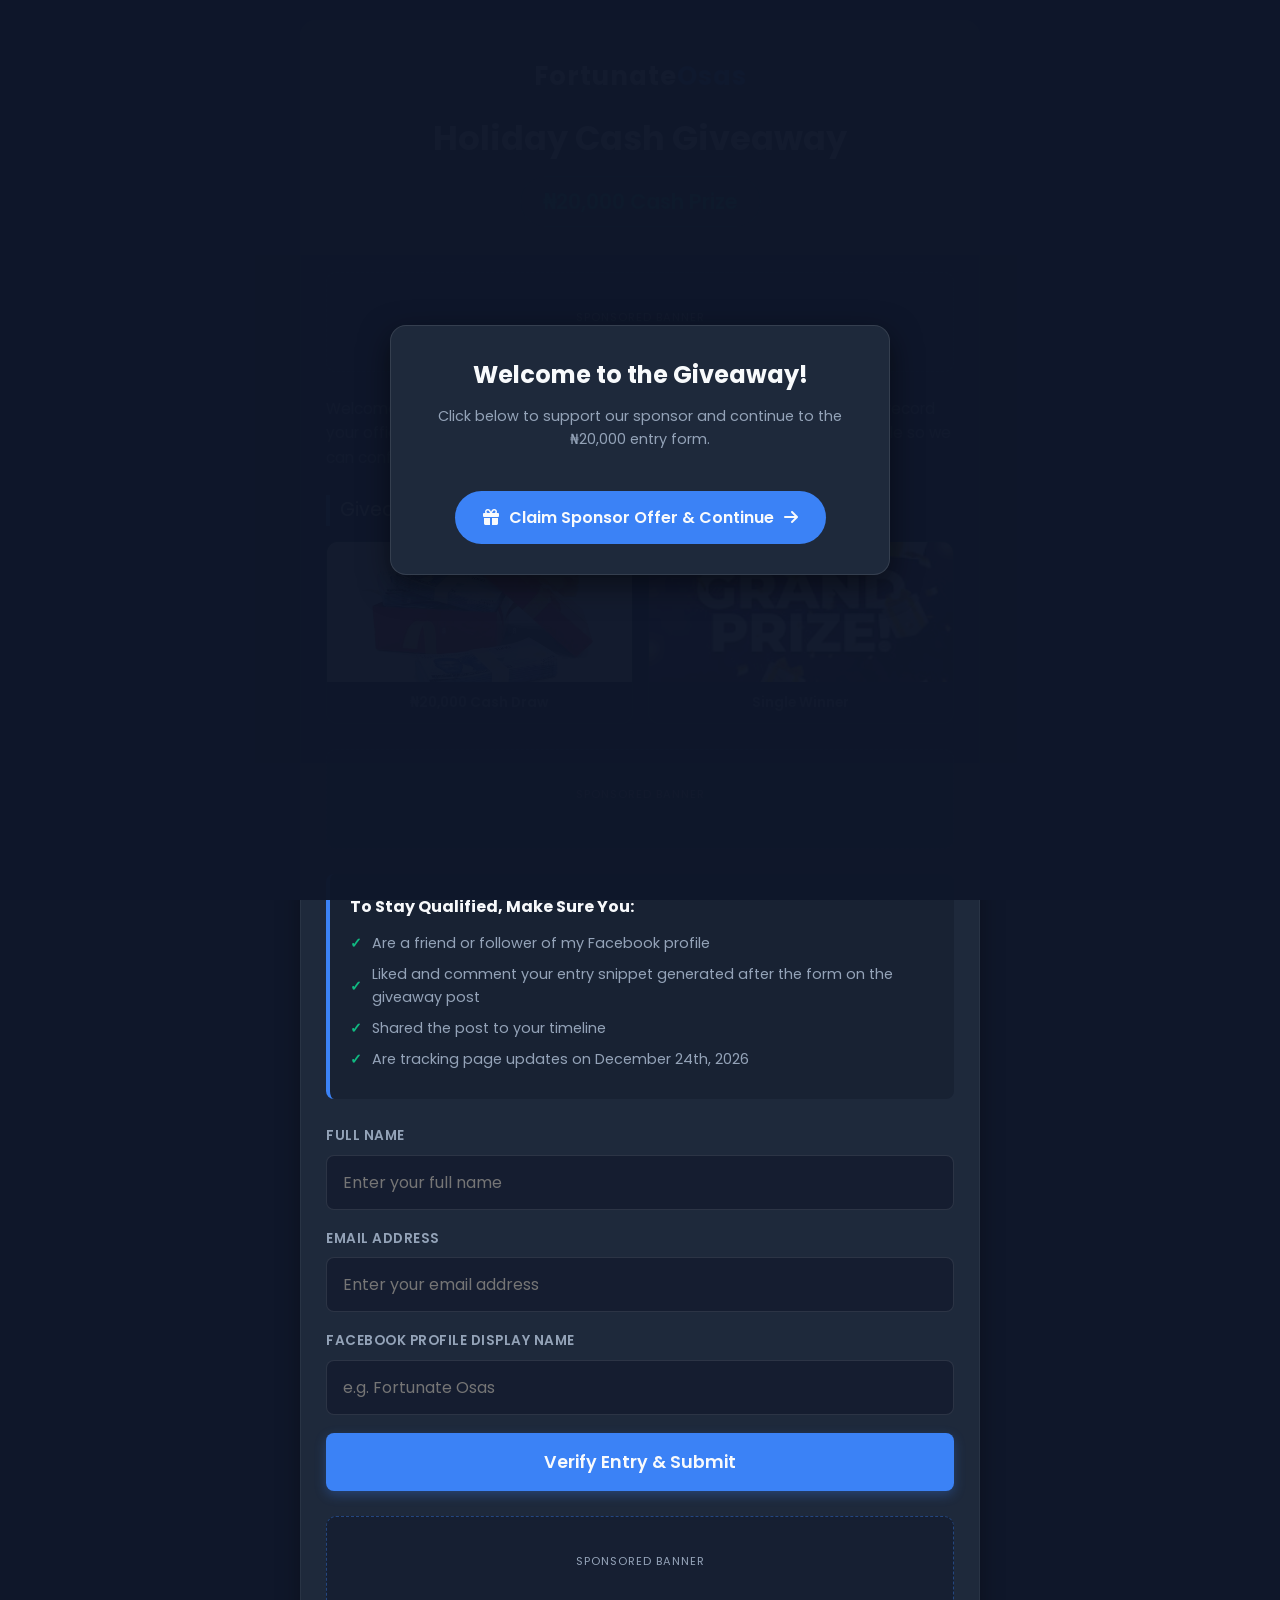
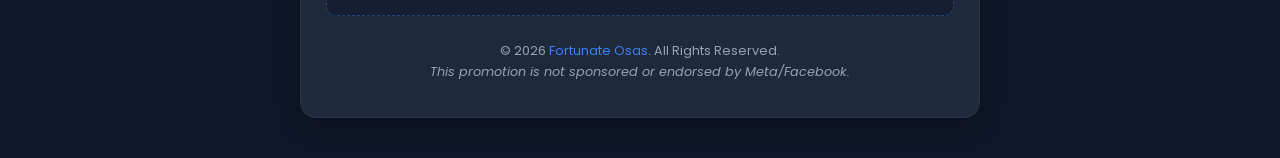
<file: backup_giveway_monetag.html>
<!DOCTYPE html>
<html lang="en">
<head>
    <meta charset="UTF-8">
    <meta name="viewport" content="width=device-width, initial-scale=1.0">
    <title>Fortunate Osas | ₦20,000 Holiday Cash Giveaway</title>
    
    <!-- Google Fonts & Font Awesome Icons -->
    <link href="https://fonts.googleapis.com/css2?family=Poppins:wght@300;400;600;700&display=swap" rel="stylesheet">
    <link rel="stylesheet" href="https://cdnjs.cloudflare.com/ajax/libs/font-awesome/6.5.1/css/all.min.css">

    <!-- MONETAG GLOBAL AUTO-ADS / POPUP SNIPPET -->
    <!-- Place your Monetag Vignette, In-Page Push, or OnClick tag here if applicable -->

    <style>
        :root {
            --bg-color: #0f172a;       
            --card-bg: #1e293b;        
            --accent-color: #3b82f6;   
            --text-main: #f8fafc;      
            --text-muted: #94a3b8;     
            --success-green: #10b981;  
            --danger-red: #ef4444;
        }

        * {
            margin: 0;
            padding: 0;
            box-sizing: border-box;
            font-family: 'Poppins', sans-serif;
        }

        body {
            background-color: var(--bg-color);
            color: var(--text-main);
            line-height: 1.6;
            display: flex;
            flex-direction: column;
            align-items: center;
            min-height: 100vh;
            padding: 20px 10px;
        }

        /* --- Full Screen Modal Overlays --- */
        .full-ad-overlay {
            position: fixed;
            top: 0;
            left: 0;
            width: 100vw;
            height: 100vh;
            background-color: rgba(15, 23, 42, 0.98);
            z-index: 99999;
            display: flex;
            flex-direction: column;
            justify-content: center;
            align-items: center;
            text-align: center;
            padding: 20px;
        }

        .modal-overlay {
            position: fixed;
            top: 0;
            left: 0;
            width: 100vw;
            height: 100vh;
            background-color: rgba(15, 23, 42, 0.95);
            z-index: 100000;
            display: none;
            justify-content: center;
            align-items: center;
            padding: 20px;
        }

        .full-ad-container, .modal-container {
            background: var(--card-bg);
            border: 1px solid rgba(255, 255, 255, 0.1);
            border-radius: 16px;
            padding: 30px;
            max-width: 500px;
            width: 100%;
            box-shadow: 0 10px 30px rgba(0,0,0,0.5);
            position: relative;
            text-align: center;
        }

        .skip-btn {
            background: var(--accent-color);
            color: var(--text-main);
            border: none;
            padding: 14px 28px;
            font-size: 1rem;
            font-weight: 600;
            border-radius: 50px;
            cursor: pointer;
            transition: all 0.3s ease;
            margin-top: 20px;
            display: inline-flex;
            align-items: center;
            gap: 10px;
            text-decoration: none;
        }

        .skip-btn:hover {
            background: #2563eb;
            transform: translateY(-2px);
        }

        .ad-fallback-box {
            display: none;
            padding: 20px;
            border: 2px dashed var(--danger-red);
            border-radius: 12px;
            background: rgba(239, 68, 68, 0.1);
            margin-bottom: 15px;
        }

        .ad-fallback-box h2 {
            color: var(--danger-red);
            font-size: 1.3rem;
            margin-bottom: 8px;
        }

        /* --- Snippet Box & Actions Styling --- */
        .snippet-card {
            background: rgba(15, 23, 42, 0.8);
            border: 1px solid var(--accent-color);
            border-radius: 12px;
            padding: 20px;
            text-align: left;
            font-family: monospace, sans-serif;
            font-size: 0.95rem;
            color: #38bdf8;
            margin: 20px 0;
            white-space: pre-wrap;
            word-break: break-all;
        }

        .modal-action-btns {
            display: flex;
            gap: 12px;
            flex-wrap: wrap;
            margin-top: 15px;
        }

        .action-btn {
            flex: 1;
            min-width: 140px;
            padding: 12px 18px;
            border: none;
            border-radius: 8px;
            font-weight: 600;
            cursor: pointer;
            transition: all 0.3s ease;
            display: flex;
            align-items: center;
            justify-content: center;
            gap: 8px;
            font-size: 0.9rem;
            text-decoration: none;
        }

        .copy-btn {
            background: var(--success-green);
            color: #ffffff;
        }

        .copy-btn:hover {
            background: #059669;
        }

        .home-btn {
            background: var(--accent-color);
            color: #ffffff;
        }

        .home-btn:hover {
            background: #2563eb;
        }

        /* --- Main Layout Container --- */
        .container {
            width: 100%;
            max-width: 680px;
            background: var(--card-bg);
            border-radius: 16px;
            padding: 35px 25px;
            box-shadow: 0 10px 25px rgba(0, 0, 0, 0.3);
            border: 1px solid rgba(255, 255, 255, 0.05);
            text-align: center;
            margin-bottom: 20px;
        }

        .logo-area {
            font-weight: 700;
            font-size: 1.6rem;
            color: var(--text-main);
            margin-bottom: 15px;
            letter-spacing: 1px;
        }

        .logo-area span {
            color: var(--accent-color);
        }

        h1 {
            font-size: 2.1rem;
            font-weight: 700;
            margin-bottom: 10px;
            color: var(--text-main);
        }

        .prize-tag {
            display: inline-block;
            background: rgba(16, 185, 129, 0.1);
            color: var(--success-green);
            padding: 8px 22px;
            border-radius: 50px;
            font-weight: 600;
            font-size: 1.3rem;
            margin-bottom: 20px;
            border: 1px solid rgba(16, 185, 129, 0.2);
        }

        /* --- Monetag Ad Slots Styling --- */
        .monetag-ad-wrapper {
            background: rgba(15, 23, 42, 0.5);
            border: 1px dashed rgba(59, 130, 246, 0.4);
            border-radius: 10px;
            padding: 15px;
            margin: 25px 0;
            min-height: 100px;
            display: flex;
            flex-direction: column;
            justify-content: center;
            align-items: center;
            overflow: hidden;
        }

        .ad-label {
            font-size: 0.7rem;
            color: var(--text-muted);
            text-transform: uppercase;
            letter-spacing: 1px;
            margin-bottom: 8px;
        }

        /* --- Visual Frames (Cash & Gifts Display) --- */
        .section-title {
            font-size: 1.2rem;
            text-align: left;
            margin: 25px 0 15px 0;
            color: var(--text-main);
            border-left: 4px solid var(--accent-color);
            padding-left: 10px;
        }

        .media-frame-grid {
            display: grid;
            grid-template-columns: repeat(auto-fit, minmax(180px, 1fr));
            gap: 15px;
            margin-bottom: 25px;
        }

        .media-card {
            background: rgba(15, 23, 42, 0.6);
            border-radius: 12px;
            overflow: hidden;
            border: 1px solid rgba(255, 255, 255, 0.08);
            transition: transform 0.3s ease;
        }

        .media-card:hover {
            transform: translateY(-4px);
        }

        .media-card img {
            width: 100%;
            height: 140px;
            object-fit: cover;
            display: block;
        }

        .media-card .caption {
            padding: 10px;
            font-size: 0.85rem;
            color: var(--text-muted);
            font-weight: 600;
        }

        /* --- Form Elements --- */
        p.intro-text {
            color: var(--text-muted);
            font-size: 0.95rem;
            margin-bottom: 25px;
            text-align: left;
        }

        form {
            text-align: left;
            margin-bottom: 25px;
        }

        .form-group {
            margin-bottom: 18px;
        }

        label {
            display: block;
            font-size: 0.85rem;
            color: var(--text-muted);
            margin-bottom: 8px;
            font-weight: 600;
            text-transform: uppercase;
            letter-spacing: 0.5px;
        }

        input[type="text"], input[type="email"] {
            width: 100%;
            padding: 14px 16px;
            background: rgba(15, 23, 42, 0.6);
            border: 1px solid rgba(255, 255, 255, 0.1);
            border-radius: 8px;
            color: var(--text-main);
            font-size: 1rem;
            transition: all 0.3s ease;
        }

        input[type="text"]:focus, input[type="email"]:focus {
            outline: none;
            border-color: var(--accent-color);
            box-shadow: 0 0 8px rgba(59, 130, 246, 0.3);
        }

        .submit-btn {
            width: 100%;
            background: var(--accent-color);
            color: var(--text-main);
            border: none;
            padding: 16px;
            font-size: 1.1rem;
            font-weight: 600;
            border-radius: 8px;
            cursor: pointer;
            transition: background 0.3s ease, transform 0.1s ease;
            box-shadow: 0 4px 12px rgba(59, 130, 246, 0.3);
        }

        .submit-btn:hover {
            background: #2563eb;
        }

        .rules-box {
            background: rgba(15, 23, 42, 0.4);
            border-radius: 8px;
            padding: 20px;
            text-align: left;
            margin-top: 25px;
            border-left: 4px solid var(--accent-color);
        }

        .rules-box h3 {
            font-size: 1rem;
            margin-bottom: 12px;
            color: var(--text-main);
        }

        .rules-box ul {
            list-style: none;
        }

        .rules-box li {
            font-size: 0.9rem;
            color: var(--text-muted);
            margin-bottom: 8px;
            display: flex;
            align-items: center;
        }

        .rules-box li::before {
            content: "✓";
            color: var(--success-green);
            font-weight: bold;
            margin-right: 10px;
        }

        .footer-credit {
            margin-top: 25px;
            font-size: 0.8rem;
            color: var(--text-muted);
        }

        .footer-credit a {
            color: var(--accent-color);
            text-decoration: none;
        }
    </style>
</head>
<body>

    <!-- 1. FULL PAGE POPUP MODAL WITH MONETAG SMART LINK -->
    <div id="fullAdOverlay" class="full-ad-overlay">
        <div class="full-ad-container">
            <h2 style="color: var(--text-main); margin-bottom: 10px;">Welcome to the Giveaway!</h2>
            <p style="font-size: 0.9rem; color: var(--text-muted); margin-bottom: 20px;">
                Click below to support our sponsor and continue to the ₦20,000 entry form.
            </p>

            <div>
                <!-- Smart Link Trigger Button -->
                <button class="skip-btn" id="smartLinkBtn" onclick="triggerSmartLinkAndClose()">
                    <i class="fa-solid fa-gift"></i> Claim Sponsor Offer & Continue <i class="fa-solid fa-arrow-right"></i>
                </button>
            </div>
        </div>
    </div>

    <!-- 2. CONFIRMATION & SNIPPET OVERLAY MODAL -->
    <div id="confirmationModal" class="modal-overlay">
        <div class="modal-container">
            <h2 style="color: var(--success-green); margin-bottom: 10px;">
                <i class="fa-solid fa-circle-check"></i> Entry Confirmed!
            </h2>
            <p style="font-size: 0.85rem; color: var(--text-muted);">
                Copy your code snippet and paste it as a comment under the post to participate in the draw. Don't forget to like and share the post.
            </p>

            <div id="snippetContainer" class="snippet-card"></div>

            <div class="modal-action-btns">
                <button id="copyBtn" class="action-btn copy-btn" onclick="copySnippetText()">
                    <i class="fa-regular fa-copy"></i> Copy Snippet
                </button>
                <a href="https://fortunateosas.com" class="action-btn home-btn">
                    <i class="fa-solid fa-house"></i> Go to Home Page
                </a>
                <a href="https://facebook.com/fortunateosas492" class="action-btn home-btn">
                    <i class="fa-brands fa-facebook"></i> Go to Giveaway Post
                </a>                
            </div>
        </div>
    </div>

    <!-- 3. MAIN GIVEAWAY LANDING PAGE CONTENT -->
    <div class="container">
        <div class="logo-area">Fortunate<span>Osas</span></div>
        
        <h1>Holiday Cash Giveaway</h1>
        <div class="prize-tag">₦20,000 Cash Prize</div>

        <!-- TOP MONETAG NATIVE BANNER SLOT -->
        <div class="monetag-ad-wrapper">
            <div class="ad-label">Sponsored Banner</div>
            <div id="monetag-top-banner">
                <!-- Replace 'YOUR_ZONE_ID_1' with your Monetag Native Banner Zone ID -->
                <script async="async" data-cfasync="false" src="//opshaitor.com/1?z=YOUR_ZONE_ID_1"></script>
                <div id="container-YOUR_ZONE_ID_1"></div>
            </div>
        </div>

        <p class="intro-text">
            Welcome to the official holiday giveaway! Enter your information below to record your official entries. Ensure your Facebook display name matches your profile so we can confirm your actions on drawing day.
        </p>

        <!-- PICTURE FRAMES: CASH & GIFTS DISPLAY -->
        <div class="section-title">Giveaway Rewards & Evidence</div>
        <div class="media-frame-grid">
            <div class="media-card">
                <img src="images/Giveway_2.png" alt="Cash Reward Frame">
                <div class="caption">₦20,000 Cash Draw</div>
            </div>
            <div class="media-card">
                <img src="images/Giveway_1.png" alt="Gift Items Frame">
                <div class="caption">Single Winner</div>
            </div>
        </div>

        <!-- MIDDLE MONETAG NATIVE BANNER SLOT -->
        <div class="monetag-ad-wrapper">
            <div class="ad-label">Sponsored Banner</div>
            <div id="monetag-middle-banner">
                <!-- Replace 'YOUR_ZONE_ID_2' with your Monetag Native Banner Zone ID -->
                <script async="async" data-cfasync="false" src="//opshaitor.com/1?z=YOUR_ZONE_ID_2"></script>
                <div id="container-YOUR_ZONE_ID_2"></div>
            </div>
        </div>

        <!-- RULES BOX -->
        <div class="rules-box">
            <h3>To Stay Qualified, Make Sure You:</h3>
            <ul>
                <li>Are a friend or follower of my Facebook profile</li>
                <li>Liked and comment your entry snippet generated after the form on the giveaway post</li>
                <li>Shared the post to your timeline</li>
                <li>Are tracking page updates on December 24th, 2026</li>
            </ul>
        </div>

        <br/>

        <!-- ENTRY FORM -->
        <form id="giveawayForm" onsubmit="processGiveawayForm(event)">
            <div class="form-group">
                <label for="user_name">Full Name</label>
                <input type="text" id="user_name" name="name" placeholder="Enter your full name" required>
            </div>

            <div class="form-group">
                <label for="user_email">Email Address</label>
                <input type="email" id="user_email" name="email" placeholder="Enter your email address" required>
            </div>

            <div class="form-group">
                <label for="fb_name">Facebook Profile Display Name</label>
                <input type="text" id="fb_name" name="name" placeholder="e.g. Fortunate Osas" required>
            </div>

            <button type="submit" id="submitBtn" class="submit-btn">Verify Entry & Submit</button>
        </form>

        <!-- BOTTOM MONETAG NATIVE BANNER SLOT -->
        <div class="monetag-ad-wrapper">
            <div class="ad-label">Sponsored Banner</div>
            <div id="monetag-bottom-banner">
                <!-- Replace 'YOUR_ZONE_ID_3' with your Monetag Native Banner Zone ID -->
                <script async="async" data-cfasync="false" src="//opshaitor.com/1?z=YOUR_ZONE_ID_3"></script>
                <div id="container-YOUR_ZONE_ID_3"></div>
            </div>
        </div>

        <div class="footer-credit">
            © 2026 <a href="https://fortunateosas.com/giveway.html" target="_blank">Fortunate Osas</a>. All Rights Reserved.<br>
            <em>This promotion is not sponsored or endorsed by Meta/Facebook.</em>
        </div>
    </div>

    <!-- 4. JAVASCRIPT LOGIC -->
    <script>
        // Set your Monetag Smart Link URL here
        const MONETAG_SMART_LINK = "https://YOUR_MONETAG_SMARTLINK_URL_HERE.com";

        // Opens Smart Link in new tab and closes the initial pop-up modal
        function triggerSmartLinkAndClose() {
            if (MONETAG_SMART_LINK && !MONETAG_SMART_LINK.includes("YOUR_MONETAG_SMARTLINK_URL_HERE")) {
                window.open(MONETAG_SMART_LINK, '_blank');
            }
            const overlay = document.getElementById('fullAdOverlay');
            overlay.style.display = 'none';
        }

        // Helper to generate a 10-digit random alphanumeric string
        function generateUniqueCode(length = 10) {
            const chars = 'ABCDEFGHIJKLMNOPQRSTUVWXYZ0123456789';
            let result = '';
            for (let i = 0; i < length; i++) {
                result += chars.charAt(Math.floor(Math.random() * chars.length));
            }
            return result;
        }

        // Copy generated snippet text to clipboard
        function copySnippetText() {
            const snippetText = document.getElementById('snippetContainer').innerText;
            navigator.clipboard.writeText(snippetText).then(() => {
                const copyBtn = document.getElementById('copyBtn');
                copyBtn.innerHTML = `<i class="fa-solid fa-check"></i> Copied!`;
                setTimeout(() => {
                    copyBtn.innerHTML = `<i class="fa-regular fa-copy"></i> Copy Snippet`;
                }, 4000);
            }).catch(() => {
                showTopRightToast("Failed to copy code snippet. Please copy manually.", "error");
            });
        }

        // Form processing logic
        function processGiveawayForm(event) {
            event.preventDefault();

            // Retrieve Form Inputs
            const userName = document.getElementById('user_name').value;
            const userEmail = document.getElementById('user_email').value;
            const fbUsername = document.getElementById('fb_name').value;
            const uniqueCode = generateUniqueCode(10);

            // Construct Snippet Output
            const snippetOutput = `FORTUNATEOSAS492 GIVEAWAY ENTRY\n${userName}\n${userEmail}\nFBN - ${fbUsername}\n${uniqueCode}`;

            // Display constructed snippet in Modal Overlay
            document.getElementById('snippetContainer').innerText = snippetOutput;
            document.getElementById('confirmationModal').style.display = 'flex';

            // Reset form
            document.getElementById('giveawayForm').reset();
        }

        /**
         * Displays a custom animated toast notification from top-right.
         */
        function showTopRightToast(message, type = 'success', durationMs = 3500) {
            let container = document.getElementById('toast-container');
            if (!container) {
                container = document.createElement('div');
                container.id = 'toast-container';
                document.body.appendChild(container);
            }

            const toast = document.createElement('div');
            toast.className = `toast-notification toast-${type}`;
            
            toast.innerHTML = `
                <span>${message}</span>
                <button class="toast-close-btn" aria-label="Close notification">&times;</button>
            `;

            container.appendChild(toast);

            requestAnimationFrame(() => {
                toast.classList.add('toast-show');
            });

            const dismissToast = () => {
                toast.classList.remove('toast-show');
                toast.addEventListener('transitionend', () => {
                    toast.remove();
                }, { once: true });
            };

            toast.querySelector('.toast-close-btn').addEventListener('click', dismissToast);

            if (durationMs > 0) {
                setTimeout(dismissToast, durationMs);
            }
        }
    </script>
</body>
</html>
</file>
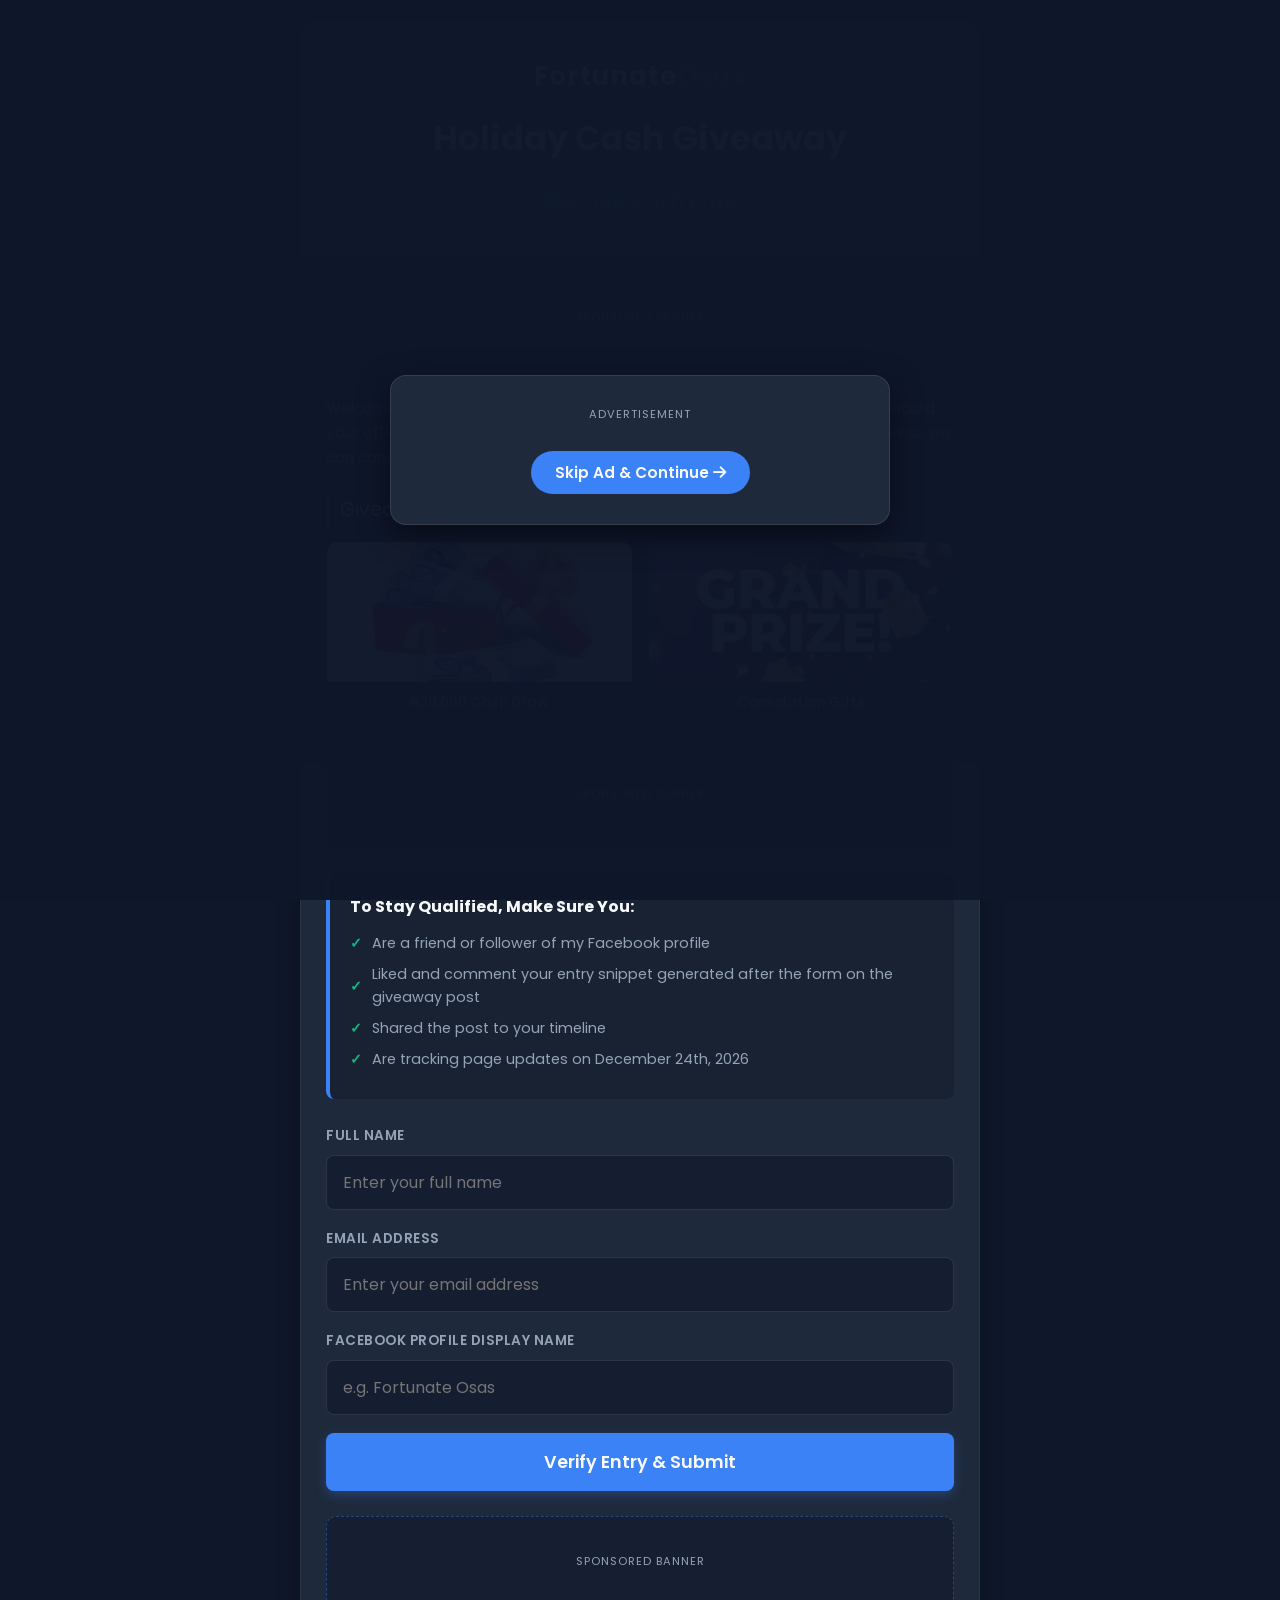
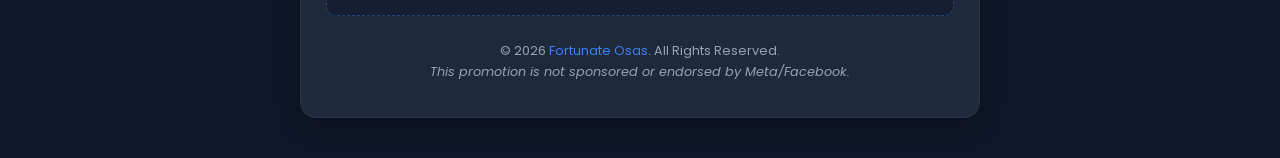
<file: giveaway.html>
<!DOCTYPE html>
<html lang="en">
<head>
    <meta charset="UTF-8">
    <meta name="viewport" content="width=device-width, initial-scale=1.0">
    <title>Fortunate Osas | ₦20,000 Holiday Cash Giveaway</title>
    
    <!-- Google Fonts & Font Awesome Icons -->
    <link href="https://fonts.googleapis.com/css2?family=Poppins:wght@300;400;600;700&display=swap" rel="stylesheet">
    <link rel="stylesheet" href="https://cdnjs.cloudflare.com/ajax/libs/font-awesome/6.5.1/css/all.min.css">

    <!-- MONETAG GLOBAL AUTO-ADS / POPUP SNIPPET -->
    <!-- Paste your Monetag In-Page Push or Vignette tag here -->
    <script>
        // Example: Monetag global site tag script
    </script>

    <style>
        :root {
            --bg-color: #0f172a;       
            --card-bg: #1e293b;        
            --accent-color: #3b82f6;   
            --text-main: #f8fafc;      
            --text-muted: #94a3b8;     
            --success-green: #10b981;  
            --danger-red: #ef4444;
        }

        * {
            margin: 0;
            padding: 0;
            box-sizing: border-box;
            font-family: 'Poppins', sans-serif;
        }

        body {
            background-color: var(--bg-color);
            color: var(--text-main);
            line-height: 1.6;
            display: flex;
            flex-direction: column;
            align-items: center;
            min-height: 100vh;
            padding: 20px 10px;
        }

        /* --- Full Screen Modal Overlays --- */
        .full-ad-overlay {
            position: fixed;
            top: 0;
            left: 0;
            width: 100vw;
            height: 100vh;
            background-color: rgba(15, 23, 42, 0.98);
            z-index: 99999;
            display: flex;
            flex-direction: column;
            justify-content: center;
            align-items: center;
            text-align: center;
            padding: 20px;
        }

        .modal-overlay {
            position: fixed;
            top: 0;
            left: 0;
            width: 100vw;
            height: 100vh;
            background-color: rgba(15, 23, 42, 0.95);
            z-index: 100000;
            display: none;
            justify-content: center;
            align-items: center;
            padding: 20px;
        }

        .full-ad-container, .modal-container {
            background: var(--card-bg);
            border: 1px solid rgba(255, 255, 255, 0.1);
            border-radius: 16px;
            padding: 30px;
            max-width: 500px;
            width: 100%;
            box-shadow: 0 10px 30px rgba(0,0,0,0.5);
            position: relative;
            text-align: center;
        }

        .skip-btn {
            background: var(--accent-color);
            color: var(--text-main);
            border: none;
            padding: 10px 24px;
            font-size: 0.95rem;
            font-weight: 600;
            border-radius: 50px;
            cursor: pointer;
            transition: all 0.3s ease;
            margin-top: 20px;
        }

        .skip-btn:hover {
            background: #2563eb;
        }

        .ad-fallback-box {
            display: none;
            padding: 20px;
            border: 2px dashed var(--danger-red);
            border-radius: 12px;
            background: rgba(239, 68, 68, 0.1);
            margin-bottom: 15px;
        }

        .ad-fallback-box h2 {
            color: var(--danger-red);
            font-size: 1.3rem;
            margin-bottom: 8px;
        }

        /* --- Snippet Box & Actions Styling --- */
        .snippet-card {
            background: rgba(15, 23, 42, 0.8);
            border: 1px solid var(--accent-color);
            border-radius: 12px;
            padding: 20px;
            text-align: left;
            font-family: monospace, sans-serif;
            font-size: 0.95rem;
            color: #38bdf8;
            margin: 20px 0;
            white-space: pre-wrap;
            word-break: break-all;
        }

        .modal-action-btns {
            display: flex;
            gap: 12px;
            flex-wrap: wrap;
            margin-top: 15px;
        }

        .action-btn {
            flex: 1;
            min-width: 140px;
            padding: 12px 18px;
            border: none;
            border-radius: 8px;
            font-weight: 600;
            cursor: pointer;
            transition: all 0.3s ease;
            display: flex;
            align-items: center;
            justify-content: center;
            gap: 8px;
            font-size: 0.9rem;
            text-decoration: none;
        }

        .copy-btn {
            background: var(--success-green);
            color: #ffffff;
        }

        .copy-btn:hover {
            background: #059669;
        }

        .home-btn {
            background: var(--accent-color);
            color: #ffffff;
        }

        .home-btn:hover {
            background: #2563eb;
        }

        /* --- Main Layout Container --- */
        .container {
            width: 100%;
            max-width: 680px;
            background: var(--card-bg);
            border-radius: 16px;
            padding: 35px 25px;
            box-shadow: 0 10px 25px rgba(0, 0, 0, 0.3);
            border: 1px solid rgba(255, 255, 255, 0.05);
            text-align: center;
            margin-bottom: 20px;
        }

        .logo-area {
            font-weight: 700;
            font-size: 1.6rem;
            color: var(--text-main);
            margin-bottom: 15px;
            letter-spacing: 1px;
        }

        .logo-area span {
            color: var(--accent-color);
        }

        h1 {
            font-size: 2.1rem;
            font-weight: 700;
            margin-bottom: 10px;
            color: var(--text-main);
        }

        .prize-tag {
            display: inline-block;
            background: rgba(16, 185, 129, 0.1);
            color: var(--success-green);
            padding: 8px 22px;
            border-radius: 50px;
            font-weight: 600;
            font-size: 1.3rem;
            margin-bottom: 20px;
            border: 1px solid rgba(16, 185, 129, 0.2);
        }

        /* --- Monetag Ad Slots Styling --- */
        .monetag-ad-wrapper {
            background: rgba(15, 23, 42, 0.5);
            border: 1px dashed rgba(59, 130, 246, 0.4);
            border-radius: 10px;
            padding: 15px;
            margin: 25px 0;
            min-height: 100px;
            display: flex;
            flex-direction: column;
            justify-content: center;
            align-items: center;
        }

        .ad-label {
            font-size: 0.7rem;
            color: var(--text-muted);
            text-transform: uppercase;
            letter-spacing: 1px;
            margin-bottom: 8px;
        }

        /* --- Visual Frames (Cash & Gifts Display) --- */
        .section-title {
            font-size: 1.2rem;
            text-align: left;
            margin: 25px 0 15px 0;
            color: var(--text-main);
            border-left: 4px solid var(--accent-color);
            padding-left: 10px;
        }

        .media-frame-grid {
            display: grid;
            grid-template-columns: repeat(auto-fit, minmax(180px, 1fr));
            gap: 15px;
            margin-bottom: 25px;
        }

        .media-card {
            background: rgba(15, 23, 42, 0.6);
            border-radius: 12px;
            overflow: hidden;
            border: 1px solid rgba(255, 255, 255, 0.08);
            transition: transform 0.3s ease;
        }

        .media-card:hover {
            transform: translateY(-4px);
        }

        .media-card img {
            width: 100%;
            height: 140px;
            object-fit: cover;
            display: block;
        }

        .media-card .caption {
            padding: 10px;
            font-size: 0.85rem;
            color: var(--text-muted);
            font-weight: 600;
        }

        /* --- Form Elements --- */
        p.intro-text {
            color: var(--text-muted);
            font-size: 0.95rem;
            margin-bottom: 25px;
            text-align: left;
        }

        form {
            text-align: left;
            margin-bottom: 25px;
        }

        .form-group {
            margin-bottom: 18px;
        }

        label {
            display: block;
            font-size: 0.85rem;
            color: var(--text-muted);
            margin-bottom: 8px;
            font-weight: 600;
            text-transform: uppercase;
            letter-spacing: 0.5px;
        }

        input[type="text"], input[type="email"] {
            width: 100%;
            padding: 14px 16px;
            background: rgba(15, 23, 42, 0.6);
            border: 1px solid rgba(255, 255, 255, 0.1);
            border-radius: 8px;
            color: var(--text-main);
            font-size: 1rem;
            transition: all 0.3s ease;
        }

        input[type="text"]:focus, input[type="email"]:focus {
            outline: none;
            border-color: var(--accent-color);
            box-shadow: 0 0 8px rgba(59, 130, 246, 0.3);
        }

        .submit-btn {
            width: 100%;
            background: var(--accent-color);
            color: var(--text-main);
            border: none;
            padding: 16px;
            font-size: 1.1rem;
            font-weight: 600;
            border-radius: 8px;
            cursor: pointer;
            transition: background 0.3s ease, transform 0.1s ease;
            box-shadow: 0 4px 12px rgba(59, 130, 246, 0.3);
        }

        .submit-btn:hover {
            background: #2563eb;
        }

        .rules-box {
            background: rgba(15, 23, 42, 0.4);
            border-radius: 8px;
            padding: 20px;
            text-align: left;
            margin-top: 25px;
            border-left: 4px solid var(--accent-color);
        }

        .rules-box h3 {
            font-size: 1rem;
            margin-bottom: 12px;
            color: var(--text-main);
        }

        .rules-box ul {
            list-style: none;
        }

        .rules-box li {
            font-size: 0.9rem;
            color: var(--text-muted);
            margin-bottom: 8px;
            display: flex;
            align-items: center;
        }

        .rules-box li::before {
            content: "✓";
            color: var(--success-green);
            font-weight: bold;
            margin-right: 10px;
        }

        .footer-credit {
            margin-top: 25px;
            font-size: 0.8rem;
            color: var(--text-muted);
        }

        .footer-credit a {
            color: var(--accent-color);
            text-decoration: none;
        }
    </style>
</head>
<body>

    <!-- 1. FULL PAGE AD OVERLAY (LOADS ON PAGE OPEN) -->
    <div id="fullAdOverlay" class="full-ad-overlay">
        <div class="full-ad-container">
            <div class="ad-label">Advertisement</div>
            
            <!-- Monetag Full-Page/Native Ad Injection Frame -->
            <div id="monetagFullAdSlot">
                <!-- Replace this placeholder script/div with your actual Monetag Tag -->
                <script>
                    // Monetag Ad Loading Logic or Tag Script
                </script>
            </div>

            <!-- Fallback Screen displayed if the Ad fails to load -->
            <div id="adFallbackBox" class="ad-fallback-box">
                <h2><i class="fa-solid fa-triangle-exclamation"></i> AD NOT LOADED</h2>
                <p style="font-size: 0.85rem; color: var(--text-muted);">
                    The sponsored advertisement could not be retrieved. You may proceed directly to the giveaway.
                </p>
            </div>

            <div>
                <button class="skip-btn" id="skipAdBtn" onclick="closeAdOverlay()">
                    Skip Ad & Continue <i class="fa-solid fa-arrow-right"></i>
                </button>
            </div>
        </div>
    </div>

    <!-- 2. CONFIRMATION & SNIPPET OVERLAY MODAL -->
    <div id="confirmationModal" class="modal-overlay">
        <div class="modal-container">
            <h2 style="color: var(--success-green); margin-bottom: 10px;">
                <i class="fa-solid fa-circle-check"></i> Entry Confirmed!
            </h2>
            <p style="font-size: 0.85rem; color: var(--text-muted);">
                Copy your code snippet and paste is as a comment under the post to participate in the draw. Don't forget to like and share the post.
            </p>

            <div id="snippetContainer" class="snippet-card"></div>

            <div class="modal-action-btns">
                <button id="copyBtn" class="action-btn copy-btn" onclick="copySnippetText()">
                    <i class="fa-regular fa-copy"></i> Copy Snippet
                </button>
                <a href="https://fortunateosas.com" class="action-btn home-btn">
                    <i class="fa-solid fa-house"></i> Go to Home Page
                </a>
                <a href="https://facebook.com/fortunateosas492" class="action-btn home-btn">
                    <i class="fa-brands fa-facebook"></i> Go to Giveway Post
                </a>                
            </div>
        </div>
    </div>

    <!-- 3. MAIN GIVEAWAY LANDING PAGE CONTENT -->
    <div class="container">
        <div class="logo-area">Fortunate<span>Osas</span></div>
        
        <h1>Holiday Cash Giveaway</h1>
        <div class="prize-tag">₦20,000 Cash Prize</div>

        <!-- TOP MONETAG AD BANNER SLOT -->
        <div class="monetag-ad-wrapper">
            <div class="ad-label">Sponsored Banner</div>
            <!-- Monetag Banner Placement Code Here -->
            <div id="monetag-top-banner"></div>
        </div>

        <p class="intro-text">
            Welcome to the official holiday giveaway! Enter your information below to record your official entries. Ensure your Facebook display name matches your profile so we can confirm your actions on drawing day.
        </p>

        <!-- PICTURE FRAMES: CASH & GIFTS DISPLAY -->
        <div class="section-title">Giveaway Rewards & Evidence</div>
        <div class="media-frame-grid">
            <div class="media-card">
                <img src="images/Giveway_2.png" alt="Cash Reward Frame">
                <div class="caption">₦20,000 Cash Draw</div>
            </div>
            <div class="media-card">
                <img src="images/Giveway_1.png" alt="Gift Items Frame">
                <div class="caption">Consolation Gifts</div>
            </div>
        </div>

        <!-- MIDDLE MONETAG AD BANNER SLOT -->
        <div class="monetag-ad-wrapper">
            <div class="ad-label">Sponsored Banner</div>
            <!-- Monetag Native / Native Banner Placement Code Here -->
            <div id="monetag-middle-banner"></div>
        </div>

        <!-- RULES BOX -->
        <div class="rules-box">
            <h3>To Stay Qualified, Make Sure You:</h3>
            <ul>
                <li>Are a friend or follower of my Facebook profile</li>
                <li>Liked and comment your entry snippet generated after the form on the giveaway post</li>
                <li>Shared the post to your timeline</li>
                <li>Are tracking page updates on December 24th, 2026</li>
            </ul>
        </div>

        <br/>

        <!-- ENTRY FORM -->
        <form id="giveawayForm" onsubmit="processGiveawayForm(event)">
            <div class="form-group">
                <label for="user_name">Full Name</label>
                <input type="text" id="user_name" name="name" placeholder="Enter your full name" required>
            </div>

            <div class="form-group">
                <label for="user_email">Email Address</label>
                <input type="email" id="user_email" name="email" placeholder="Enter your email address" required>
            </div>

            <div class="form-group">
                <label for="fb_name">Facebook Profile Display Name</label>
                <input type="text" id="fb_name" name="name" placeholder="e.g. Fortunate Osas" required>
            </div>

            <button type="submit" id="submitBtn" class="submit-btn">Verify Entry & Submit</button>
        </form>

        <!-- BOTTOM MONETAG AD BANNER SLOT -->
        <div class="monetag-ad-wrapper">
            <div class="ad-label">Sponsored Banner</div>
            <!-- Monetag In-Feed / Banner Code Here -->
            <div id="monetag-bottom-banner"></div>
        </div>

        <div class="footer-credit">
            © 2026 <a href="https://github.io" target="_blank">Fortunate Osas</a>. All Rights Reserved.<br>
            <em>This promotion is not sponsored or endorsed by Meta/Facebook.</em>
        </div>
    </div>

    <!-- 4. JAVASCRIPT LOGIC -->
    <script>
        // Check ad load status when window initializes
        window.addEventListener('DOMContentLoaded', () => {
            const adSlot = document.getElementById('monetagFullAdSlot');
            const fallbackBox = document.getElementById('adFallbackBox');

            // Timeout checks if the Monetag ad loaded inside the target slot
            setTimeout(() => {
                if (!adSlot || adSlot.children.length === 0 || adSlot.offsetHeight === 0) {
                    fallbackBox.style.display = 'block';
                }
            }, 1500);
        });

        // Close the initial full page ad overlay
        function closeAdOverlay() {
            const overlay = document.getElementById('fullAdOverlay');
            overlay.style.display = 'none';
        }

        // Helper to generate a 10-digit random alphanumeric string
        function generateUniqueCode(length = 10) {
            const chars = 'ABCDEFGHIJKLMNOPQRSTUVWXYZ0123456789';
            let result = '';
            for (let i = 0; i < length; i++) {
                result += chars.charAt(Math.floor(Math.random() * chars.length));
            }
            return result;
        }

        // Copy generated snippet text to clipboard
        function copySnippetText() {
            const snippetText = document.getElementById('snippetContainer').innerText;
            navigator.clipboard.writeText(snippetText).then(() => {
                const copyBtn = document.getElementById('copyBtn');
                copyBtn.innerHTML = `<i class="fa-solid fa-check"></i> Copied!`;
                setTimeout(() => {
                    copyBtn.innerHTML = `<i class="fa-regular fa-copy"></i> Copy Snippet`;
                }, 4000);
            }).catch(() => {
                showTopRightToast("Failed to copy code snippet. Please copy manually.", "error");
            });
        }

        // Form processing logic
        function processGiveawayForm(event) {
            event.preventDefault();

            // Retrieve Form Inputs
            const userName = document.getElementById('user_name').value;
            const userEmail = document.getElementById('user_email').value;
            const fbUsername = document.getElementById('fb_name').value;
            const uniqueCode = generateUniqueCode(10);

            // Construct Snippet Output
            const snippetOutput = `FORTUNATEOSAS492 GIVEWAY ENTRY\n${userName}\n${userEmail}\nFBN - ${fbUsername}\n${uniqueCode}`;

            // Optional: Open Monetag SmartLink in a new tab if provided
            const monetagSmartLink = "https://YOUR_MONETAG_SMARTLINK_URL_HERE.com";
            if (monetagSmartLink && !monetagSmartLink.includes("YOUR_MONETAG_SMARTLINK_URL_HERE")) {
                window.open(monetagSmartLink, '_blank');
            }

            // Display constructed snippet in Modal Overlay
            document.getElementById('snippetContainer').innerText = snippetOutput;
            document.getElementById('confirmationModal').style.display = 'flex';

            // Reset form
            document.getElementById('giveawayForm').reset();
        }

        /**
         * Displays a custom animated toast notification from top-right.
         * @param {string} message - Text content of the alert.
         * @param {'success'|'error'|'info'} type - Theme flavor (default: 'success').
         * @param {number} durationMs - Display duration before sliding out (default: 3500ms).
         */
        function showTopRightToast(message, type = 'success', durationMs = 3500) {
            // 1. Ensure the global container exists on the DOM
            let container = document.getElementById('toast-container');
            if (!container) {
                container = document.createElement('div');
                container.id = 'toast-container';
                document.body.appendChild(container);
            }

            // 2. Create the toast element
            const toast = document.createElement('div');
            toast.className = `toast-notification toast-${type}`;
            
            // Add text message + manual close button
            toast.innerHTML = `
                <span>${message}</span>
                <button class="toast-close-btn" aria-label="Close notification">&times;</button>
            `;

            container.appendChild(toast);

            // 3. Trigger entry animation in next animation frame
            requestAnimationFrame(() => {
                toast.classList.add('toast-show');
            });

            // Helper for graceful exit removal
            const dismissToast = () => {
                toast.classList.remove('toast-show');
                toast.addEventListener('transitionend', () => {
                    toast.remove();
                }, { once: true });
            };

            // Manual close trigger on button click
            toast.querySelector('.toast-close-btn').addEventListener('click', dismissToast);

            // Auto dismiss timer
            if (durationMs > 0) {
                setTimeout(dismissToast, durationMs);
            }
        }
    </script>
</body>
</html>
</file>
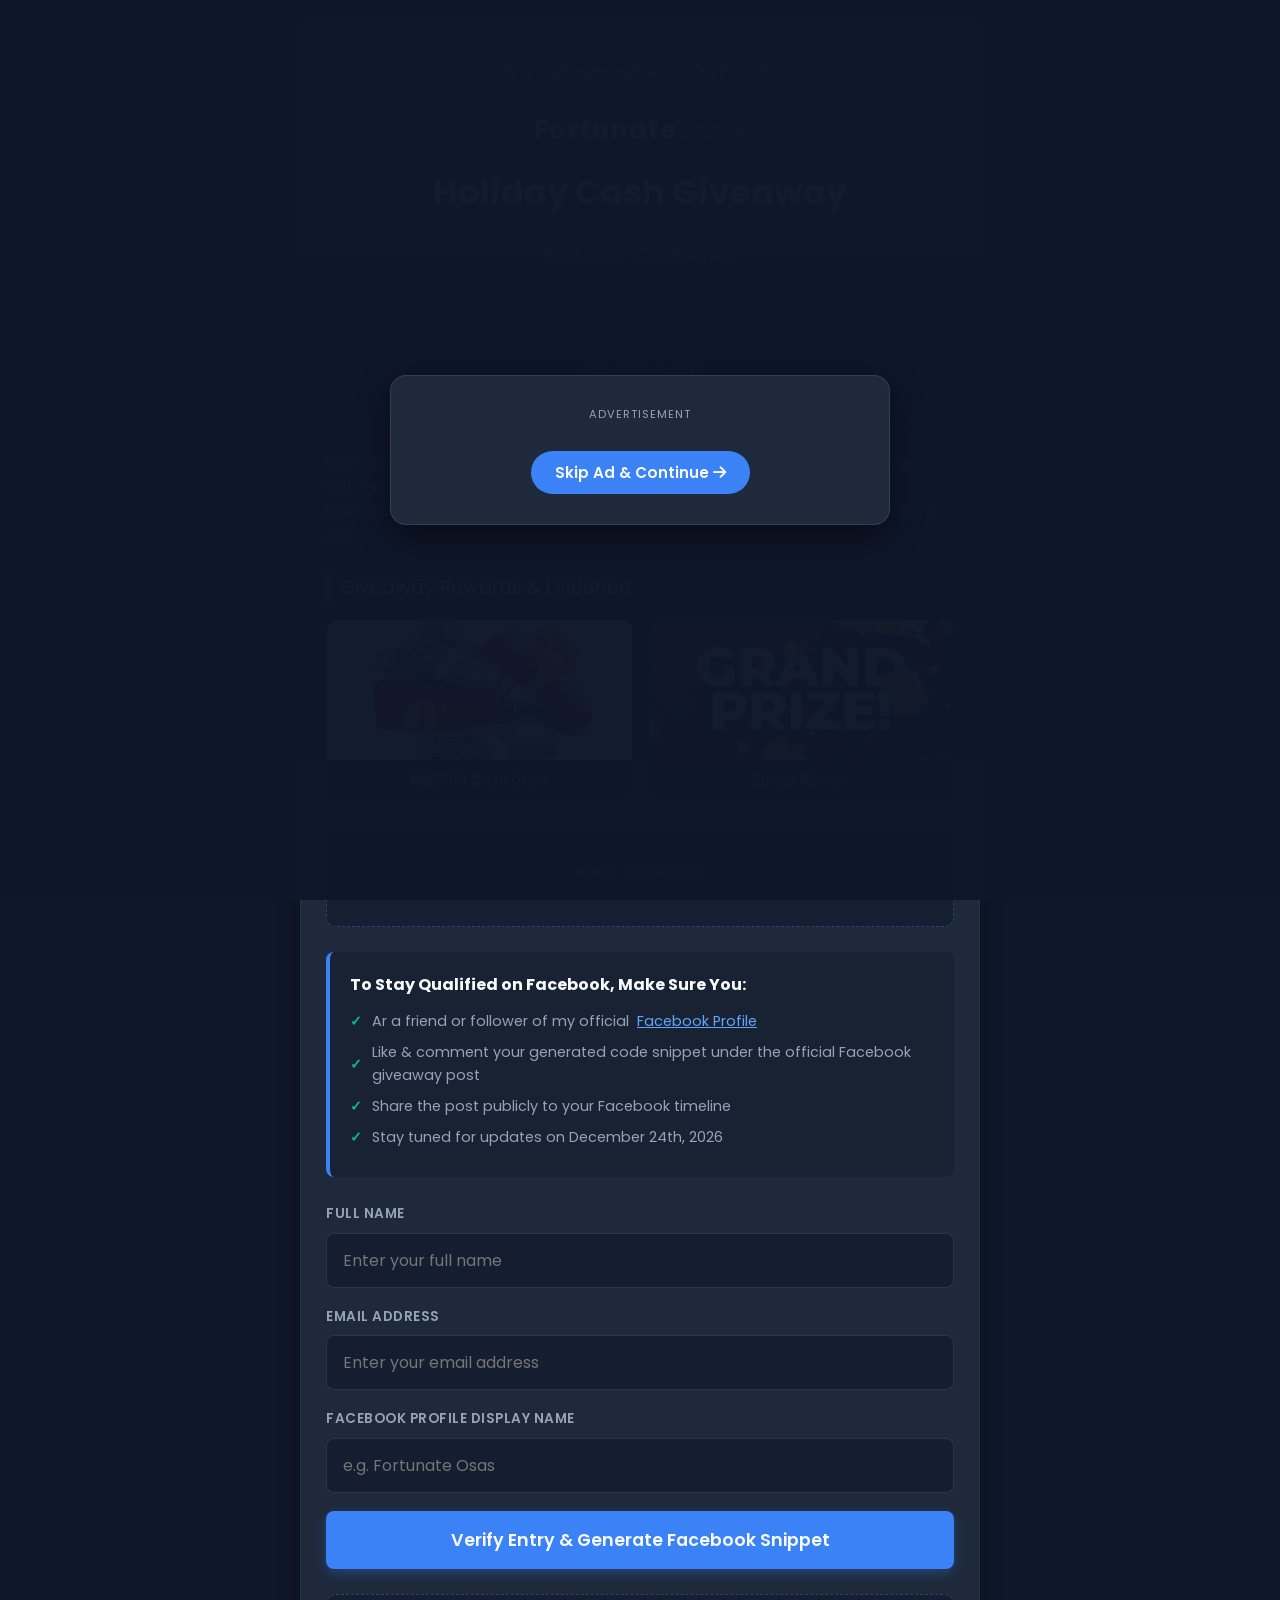
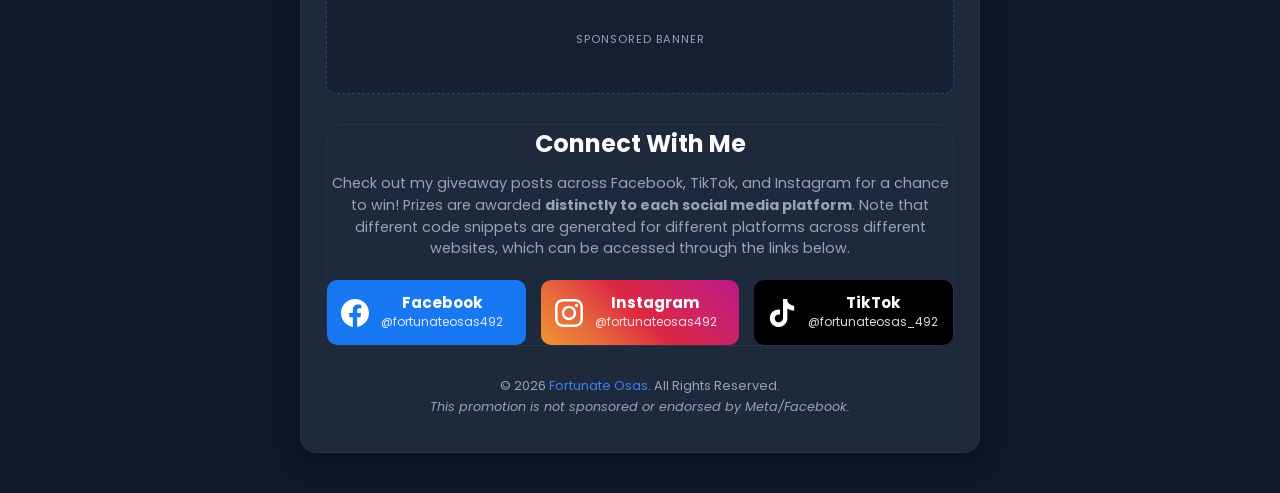
<file: giveaway/facebook.html>
<!DOCTYPE html>
<html lang="en">
<head>
    <meta charset="UTF-8">
    <meta name="viewport" content="width=device-width, initial-scale=1.0">
    <title>Fortunate Osas | ₦20,000 Holiday Cash Giveaway (Facebook)</title>
    
    <!-- Google Fonts & Font Awesome Icons -->
    <link href="https://fonts.googleapis.com/css2?family=Poppins:wght@300;400;600;700&display=swap" rel="stylesheet">
    <link rel="stylesheet" href="https://cdnjs.cloudflare.com/ajax/libs/font-awesome/6.5.1/css/all.min.css">

    <!-- MONETAG GLOBAL AUTO-ADS / POPUP SNIPPET -->
    <!-- Paste your Monetag In-Page Push or Vignette tag here -->
    <script>
        // Example: Monetag global site tag script
    </script>

    <style>
        :root {
            --bg-color: #0f172a;        
            --card-bg: #1e293b;        
            --accent-color: #3b82f6;   
            --fb-color: #1877f2;
            --text-main: #f8fafc;      
            --text-muted: #94a3b8;     
            --success-green: #10b981;  
            --danger-red: #ef4444;
        }

        * {
            margin: 0;
            padding: 0;
            box-sizing: border-box;
            font-family: 'Poppins', sans-serif;
        }

        body {
            background-color: var(--bg-color);
            color: var(--text-main);
            line-height: 1.6;
            display: flex;
            flex-direction: column;
            align-items: center;
            min-height: 100vh;
            padding: 20px 10px;
        }

        /* --- Full Screen Modal Overlays --- */
        .full-ad-overlay {
            position: fixed;
            top: 0;
            left: 0;
            width: 100vw;
            height: 100vh;
            background-color: rgba(15, 23, 42, 0.98);
            z-index: 99999;
            display: flex;
            flex-direction: column;
            justify-content: center;
            align-items: center;
            text-align: center;
            padding: 20px;
        }

        .modal-overlay {
            position: fixed;
            top: 0;
            left: 0;
            width: 100vw;
            height: 100vh;
            background-color: rgba(15, 23, 42, 0.95);
            z-index: 100000;
            display: none;
            justify-content: center;
            align-items: center;
            padding: 20px;
        }

        .full-ad-container, .modal-container {
            background: var(--card-bg);
            border: 1px solid rgba(255, 255, 255, 0.1);
            border-radius: 16px;
            padding: 30px;
            max-width: 500px;
            width: 100%;
            box-shadow: 0 10px 30px rgba(0,0,0,0.5);
            position: relative;
            text-align: center;
        }

        .skip-btn {
            background: var(--accent-color);
            color: var(--text-main);
            border: none;
            padding: 10px 24px;
            font-size: 0.95rem;
            font-weight: 600;
            border-radius: 50px;
            cursor: pointer;
            transition: all 0.3s ease;
            margin-top: 20px;
        }

        .skip-btn:hover {
            background: #2563eb;
        }

        .ad-fallback-box {
            display: none;
            padding: 20px;
            border: 2px dashed var(--danger-red);
            border-radius: 12px;
            background: rgba(239, 68, 68, 0.1);
            margin-bottom: 15px;
        }

        .ad-fallback-box h2 {
            color: var(--danger-red);
            font-size: 1.3rem;
            margin-bottom: 8px;
        }

        /* --- Snippet Box & Actions Styling --- */
        .snippet-card {
            background: rgba(15, 23, 42, 0.8);
            border: 1px solid var(--accent-color);
            border-radius: 12px;
            padding: 20px;
            text-align: left;
            font-family: monospace, sans-serif;
            font-size: 0.95rem;
            color: #38bdf8;
            margin: 20px 0;
            white-space: pre-wrap;
            word-break: break-all;
        }

        .modal-action-btns {
            display: flex;
            gap: 12px;
            flex-wrap: wrap;
            margin-top: 15px;
        }

        .action-btn {
            flex: 1;
            min-width: 140px;
            padding: 12px 18px;
            border: none;
            border-radius: 8px;
            font-weight: 600;
            cursor: pointer;
            transition: all 0.3s ease;
            display: flex;
            align-items: center;
            justify-content: center;
            gap: 8px;
            font-size: 0.9rem;
            text-decoration: none;
        }

        .copy-btn {
            background: var(--success-green);
            color: #ffffff;
        }

        .copy-btn:hover {
            background: #059669;
        }

        .home-btn {
            background: var(--accent-color);
            color: #ffffff;
        }

        .home-btn:hover {
            background: #2563eb;
        }

        /* --- Main Layout Container --- */
        .container {
            width: 100%;
            max-width: 680px;
            background: var(--card-bg);
            border-radius: 16px;
            padding: 35px 25px;
            box-shadow: 0 10px 25px rgba(0, 0, 0, 0.3);
            border: 1px solid rgba(255, 255, 255, 0.05);
            text-align: center;
            margin-bottom: 20px;
        }

        /* Top Platform Indication Badge */
        .platform-badge {
            display: inline-flex;
            align-items: center;
            gap: 8px;
            background: rgba(24, 119, 242, 0.15);
            border: 1px solid rgba(24, 119, 242, 0.4);
            color: #60a5fa;
            padding: 6px 16px;
            border-radius: 50px;
            font-size: 0.85rem;
            font-weight: 600;
            margin-bottom: 18px;
            text-transform: uppercase;
            letter-spacing: 0.5px;
        }

        .platform-badge i {
            color: var(--fb-color);
            font-size: 1rem;
        }

        .logo-area {
            font-weight: 700;
            font-size: 1.6rem;
            color: var(--text-main);
            margin-bottom: 15px;
            letter-spacing: 1px;
        }

        .logo-area span {
            color: var(--accent-color);
        }

        h1 {
            font-size: 2.1rem;
            font-weight: 700;
            margin-bottom: 10px;
            color: var(--text-main);
        }

        .prize-tag {
            display: inline-block;
            background: rgba(16, 185, 129, 0.1);
            color: var(--success-green);
            padding: 8px 22px;
            border-radius: 50px;
            font-weight: 600;
            font-size: 1.3rem;
            margin-bottom: 20px;
            border: 1px solid rgba(16, 185, 129, 0.2);
        }

        /* --- Monetag Ad Slots Styling --- */
        .monetag-ad-wrapper {
            background: rgba(15, 23, 42, 0.5);
            border: 1px dashed rgba(59, 130, 246, 0.4);
            border-radius: 10px;
            padding: 15px;
            margin: 25px 0;
            min-height: 100px;
            display: flex;
            flex-direction: column;
            justify-content: center;
            align-items: center;
        }

        .ad-label {
            font-size: 0.7rem;
            color: var(--text-muted);
            text-transform: uppercase;
            letter-spacing: 1px;
            margin-bottom: 8px;
        }

        /* --- Visual Frames (Cash & Gifts Display) --- */
        .section-title {
            font-size: 1.2rem;
            text-align: left;
            margin: 25px 0 15px 0;
            color: var(--text-main);
            border-left: 4px solid var(--accent-color);
            padding-left: 10px;
        }

        .media-frame-grid {
            display: grid;
            grid-template-columns: repeat(auto-fit, minmax(180px, 1fr));
            gap: 15px;
            margin-bottom: 25px;
        }

        .media-card {
            background: rgba(15, 23, 42, 0.6);
            border-radius: 12px;
            overflow: hidden;
            border: 1px solid rgba(255, 255, 255, 0.08);
            transition: transform 0.3s ease;
        }

        .media-card:hover {
            transform: translateY(-4px);
        }

        .media-card img {
            width: 100%;
            height: 140px;
            object-fit: cover;
            display: block;
        }

        .media-card .caption {
            padding: 10px;
            font-size: 0.85rem;
            color: var(--text-muted);
            font-weight: 600;
        }

        /* --- Form Elements --- */
        p.intro-text {
            color: var(--text-muted);
            font-size: 0.95rem;
            margin-bottom: 25px;
            text-align: left;
        }

        form {
            text-align: left;
            margin-bottom: 25px;
        }

        .form-group {
            margin-bottom: 18px;
        }

        label {
            display: block;
            font-size: 0.85rem;
            color: var(--text-muted);
            margin-bottom: 8px;
            font-weight: 600;
            text-transform: uppercase;
            letter-spacing: 0.5px;
        }

        input[type="text"], input[type="email"] {
            width: 100%;
            padding: 14px 16px;
            background: rgba(15, 23, 42, 0.6);
            border: 1px solid rgba(255, 255, 255, 0.1);
            border-radius: 8px;
            color: var(--text-main);
            font-size: 1rem;
            transition: all 0.3s ease;
        }

        input[type="text"]:focus, input[type="email"]:focus {
            outline: none;
            border-color: var(--accent-color);
            box-shadow: 0 0 8px rgba(59, 130, 246, 0.3);
        }

        .submit-btn {
            width: 100%;
            background: var(--accent-color);
            color: var(--text-main);
            border: none;
            padding: 16px;
            font-size: 1.1rem;
            font-weight: 600;
            border-radius: 8px;
            cursor: pointer;
            transition: background 0.3s ease, transform 0.1s ease;
            box-shadow: 0 4px 12px rgba(59, 130, 246, 0.3);
        }

        .submit-btn:hover {
            background: #2563eb;
        }

        .rules-box {
            background: rgba(15, 23, 42, 0.4);
            border-radius: 8px;
            padding: 20px;
            text-align: left;
            margin-top: 25px;
            border-left: 4px solid var(--accent-color);
        }

        .rules-box h3 {
            font-size: 1rem;
            margin-bottom: 12px;
            color: var(--text-main);
        }

        .rules-box ul {
            list-style: none;
        }

        .rules-box li {
            font-size: 0.9rem;
            color: var(--text-muted);
            margin-bottom: 8px;
            display: flex;
            align-items: center;
        }

        .rules-box li::before {
            content: "✓";
            color: var(--success-green);
            font-weight: bold;
            margin-right: 10px;
        }

        /* --- Social Grid & Cards Styling --- */
        #socials {
            margin: 30px 0;
            text-align: left;
        }

        #socials h2 {
            font-size: 1.5rem;
            margin-bottom: 10px;
            color: var(--text-main);
        }

        .social-notice-text {
            color: var(--text-muted);
            font-size: 0.9rem;
            margin-bottom: 20px;
            line-height: 1.5;
        }

        .social-grid {
            display: grid;
            grid-template-columns: repeat(auto-fit, minmax(180px, 1fr));
            gap: 15px;
            margin-top: 15px;
        }

        .social-card {
            display: flex;
            align-items: center;
            gap: 12px;
            padding: 14px;
            border-radius: 10px;
            text-decoration: none;
            color: #ffffff;
            transition: transform 0.3s ease, opacity 0.3s ease;
        }

        .social-card:hover {
            transform: translateY(-3px);
            opacity: 0.95;
        }

        .social-card.fb { background-color: #1877f2; }
        .social-card.ig { background: linear-gradient(45deg, #f09433 0%, #e6683c 25%, #dc2743 50%, #cc2366 75%, #bc1888 100%); }
        .social-card.tt { background-color: #000000; }

        .social-icon {
            width: 28px;
            height: 28px;
            flex-shrink: 0;
        }

        .social-info h3 {
            font-size: 0.95rem;
            line-height: 1.2;
        }

        .social-info p {
            font-size: 0.75rem;
            opacity: 0.85;
        }

        .footer-credit {
            margin-top: 25px;
            font-size: 0.8rem;
            color: var(--text-muted);
        }

        .footer-credit a {
            color: var(--accent-color);
            text-decoration: none;
        }
    </style>
</head>
<body>

    <!-- 1. FULL PAGE AD OVERLAY (LOADS ON PAGE OPEN) -->
    <div id="fullAdOverlay" class="full-ad-overlay">
        <div class="full-ad-container">
            <div class="ad-label">Advertisement</div>
            
            <!-- Monetag Full-Page/Native Ad Injection Frame -->
            <div id="monetagFullAdSlot">
                <script>
                    // Monetag Ad Loading Logic or Tag Script
                </script>
            </div>

            <!-- Fallback Screen displayed if the Ad fails to load -->
            <div id="adFallbackBox" class="ad-fallback-box">
                <h2><i class="fa-solid fa-triangle-exclamation"></i> AD NOT LOADED</h2>
                <p style="font-size: 0.85rem; color: var(--text-muted);">
                    The sponsored advertisement could not be retrieved. You may proceed directly to the giveaway.
                </p>
            </div>

            <div>
                <button class="skip-btn" id="skipAdBtn" onclick="closeAdOverlay()">
                    Skip Ad & Continue <i class="fa-solid fa-arrow-right"></i>
                </button>
            </div>
        </div>
    </div>

    <!-- 2. CONFIRMATION & SNIPPET OVERLAY MODAL -->
    <div id="confirmationModal" class="modal-overlay">
        <div class="modal-container">
            <h2 style="color: var(--success-green); margin-bottom: 10px;">
                <i class="fa-solid fa-circle-check"></i> Entry Confirmed!
            </h2>
            <p style="font-size: 0.85rem; color: var(--text-muted);">
                Copy your code snippet and paste it as a comment under the Facebook giveaway post to participate in the draw. Don't forget to like and share the post.
            </p>

            <div id="snippetContainer" class="snippet-card"></div>

            <div class="modal-action-btns">
                <button id="copyBtn" class="action-btn copy-btn" onclick="copySnippetText()">
                    <i class="fa-regular fa-copy"></i> Copy Snippet
                </button>
                <a href="https://fortunateosas.com" class="action-btn home-btn">
                    <i class="fa-solid fa-house"></i> Go to Home Page
                </a>
                <a href="https://facebook.com/fortunateosas492" class="action-btn home-btn" style="background: var(--fb-color);">
                    <i class="fa-brands fa-facebook"></i> Go to Giveaway Post
                </a>                
            </div>
        </div>
    </div>

    <!-- 3. MAIN GIVEAWAY LANDING PAGE CONTENT -->
    <div class="container">
        <!-- TOP FACEBOOK PLATFORM INDICATOR BADGE -->
        <div class="platform-badge">
            <i class="fa-brands fa-facebook"></i> Facebook Giveaway Entry Page
        </div>

        <div class="logo-area">Fortunate<span>Osas</span></div>
        
        <h1>Holiday Cash Giveaway</h1>
        <div class="prize-tag">₦20,000 Cash Prize</div>

        <!-- TOP MONETAG AD BANNER SLOT -->
        <div class="monetag-ad-wrapper">
            <div class="ad-label">Sponsored Banner</div>
            <div id="monetag-top-banner"></div>
        </div>

        <p class="intro-text">
            Welcome to the official <strong>Facebook Holiday Giveaway Entry Portal</strong>! Enter your details below to generate your unique Facebook entry snippet. Ensure your Facebook display name matches your profile so we can verify your entry on draw day.
        </p>

        <!-- PICTURE FRAMES: CASH & GIFTS DISPLAY -->
        <div class="section-title">Giveaway Rewards & Evidence</div>
        <div class="media-frame-grid">
            <div class="media-card">
                <img src="images/Giveway_2.png" alt="Cash Reward Frame">
                <div class="caption">₦20,000 Cash Draw</div>
            </div>
            <div class="media-card">
                <img src="images/Giveway_1.png" alt="Gift Items Frame">
                <div class="caption">Single Winner</div>
            </div>
        </div>

        <!-- MIDDLE MONETAG AD BANNER SLOT -->
        <div class="monetag-ad-wrapper">
            <div class="ad-label">Sponsored Banner</div>
            <div id="monetag-middle-banner"></div>
        </div>

        <!-- RULES BOX -->
        <div class="rules-box" id="rulesBox">
            <h3>To Stay Qualified on Facebook, Make Sure You:</h3>
            <ul>
                <li>Ar a friend or follower of my official &nbsp; <a href="https://facebook.com/fortunateosas492" target="_blank" style="color: #60a5fa; text-decoration: underline;">Facebook Profile</a></li>
                <li>Like & comment your generated code snippet under the official Facebook giveaway post</li>
                <li>Share the post publicly to your Facebook timeline</li>
                <li>Stay tuned for updates on December 24th, 2026</li>
            </ul>
        </div>

        <br/>

        <!-- ENTRY FORM -->
        <form id="giveawayForm" onsubmit="processGiveawayForm(event)">
            <div class="form-group">
                <label for="user_name">Full Name</label>
                <input type="text" id="user_name" name="name" placeholder="Enter your full name" required>
            </div>

            <div class="form-group">
                <label for="user_email">Email Address</label>
                <input type="email" id="user_email" name="email" placeholder="Enter your email address" required>
            </div>

            <div class="form-group">
                <label for="fb_name">Facebook Profile Display Name</label>
                <input type="text" id="fb_name" name="name" placeholder="e.g. Fortunate Osas" required>
            </div>

            <button type="submit" id="submitBtn" class="submit-btn">Verify Entry & Generate Facebook Snippet</button>
        </form>

        <!-- BOTTOM MONETAG AD BANNER SLOT -->
        <div class="monetag-ad-wrapper">
            <div class="ad-label">Sponsored Banner</div>
            <div id="monetag-bottom-banner"></div>
        </div>

        <!-- Social Media Section --> 
        <section id="socials" class="scroll-section">
            <div class="container" style="box-shadow: none; padding: 0; background: transparent;">
                <h2>Connect With Me</h2>
                <p class="social-notice-text">
                    Check out my giveaway posts across Facebook, TikTok, and Instagram for a chance to win! Prizes are awarded <strong>distinctly to each social media platform</strong>. Note that different code snippets are generated for different platforms across different websites, which can be accessed through the links below.
                </p>
                
                <div class="social-grid">
                    <!-- Facebook Handle -->
                    <a href="https://facebook.com/fortunateosas492" target="_blank" rel="noopener noreferrer" class="social-card fb">
                        <svg class="social-icon" viewBox="0 0 24 24">
                            <path fill="currentColor" d="M24 12.073c0-6.627-5.373-12-12-12s-12 5.373-12 12c0 5.99 4.388 10.954 10.125 11.854v-8.385H7.078v-3.47h3.047V9.43c0-3.007 1.792-4.669 4.533-4.669 1.312 0 2.686.235 2.686.235v2.953H15.83c-1.491 0-1.956.925-1.956 1.874v2.25h3.328l-.532 3.47h-2.796v8.385C19.612 23.027 24 18.062 24 12.073z"/>
                        </svg>
                        <div class="social-info">
                            <h3>Facebook</h3>
                            <p>@fortunateosas492</p>
                        </div>
                    </a>

                    <!-- Instagram Handle -->
                    <a href="https://instagram.com/fortunateosas492" target="_blank" rel="noopener noreferrer" class="social-card ig">
                        <svg class="social-icon" viewBox="0 0 24 24">
                            <path fill="currentColor" d="M12 2.163c3.204 0 3.584.012 4.85.07 3.252.148 4.771 1.691 4.919 4.919.058 1.265.069 1.645.069 4.849 0 3.205-.012 3.584-.069 4.849-.149 3.225-1.664 4.771-4.919 4.919-1.266.058-1.644.07-4.85.07-3.204 0-3.584-.012-4.849-.07-3.26-.149-4.771-1.699-4.919-4.92-.058-1.265-.07-1.644-.07-4.849 0-3.204.013-3.583.07-4.849.149-3.227 1.664-4.771 4.919-4.919 1.266-.057 1.645-.069 4.849-.069zm0-2.163c-3.259 0-3.667.014-4.947.072-4.358.2-6.78 2.618-6.98 6.98-.059 1.281-.073 1.689-.073 4.948 0 3.259.014 3.668.072 4.948.2 4.358 2.618 6.78 6.98 6.98 1.281.058 1.689.072 4.948.072 3.259 0 3.668-.014 4.948-.072 4.354-.2 6.782-2.618 6.979-6.98.059-1.28.073-1.689.073-4.948 0-3.259-.014-3.667-.072-4.947-.196-4.354-2.617-6.78-6.979-6.98-1.281-.059-1.69-.073-4.949-.073zm0 5.838c-3.403 0-6.162 2.759-6.162 6.162s2.759 6.163 6.162 6.163 6.162-2.759 6.162-6.163c0-3.403-2.759-6.162-6.162-6.162zm0 10.162c-2.209 0-4-1.79-4-4 0-2.209 1.791-4 4-4s4 1.791 4 4c0 2.21-1.791 4-4 4zm6.406-11.845c-.796 0-1.441.645-1.441 1.44s.645 1.44 1.441 1.44c.795 0 1.439-.645 1.439-1.44s-.644-1.44-1.439-1.44z"/>
                        </svg>
                        <div class="social-info">
                            <h3>Instagram</h3>
                            <p>@fortunateosas492</p>
                        </div>
                    </a>

                    <!-- TikTok Handle -->
                    <a href="https://tiktok.com/@fortunateosas_492" target="_blank" rel="noopener noreferrer" class="social-card tt">
                        <svg class="social-icon" viewBox="0 0 24 24">
                            <path fill="currentColor" d="M12.525.02c1.31-.02 2.61-.01 3.91-.02.08 1.53.63 3.09 1.75 4.17 1.12 1.11 2.7 1.62 4.24 1.79v4.03c-1.44-.05-2.89-.35-4.2-.97-.57-.26-1.1-.59-1.62-.93-.01 2.92.01 5.84-.02 8.75-.08 1.4-.54 2.79-1.35 3.94-1.31 1.92-3.58 3.17-5.91 3.21-1.43.08-2.86-.31-4.08-1.03-2.02-1.19-3.44-3.37-3.65-5.71-.02-.5-.03-1-.01-1.49.18-1.9 1.12-3.72 2.58-4.96 1.66-1.44 3.98-2.13 6.15-1.72.02 1.48-.04 2.96-.04 4.44-.99-.32-2.15-.23-3.02.37-.82.56-1.36 1.47-1.41 2.47-.09 1.17.43 2.36 1.35 3.05.86.66 2.03.88 3.07.57 1.05-.29 1.93-1.09 2.29-2.13.23-.65.33-1.36.33-2.06V.02z"/>
                        </svg>
                        <div class="social-info">
                            <h3>TikTok</h3>
                            <p>@fortunateosas_492</p>
                        </div>
                    </a>
                </div>
            </div>
        </section>

        <div class="footer-credit">
            © 2026 <a href="https://fortunateosas.com" target="_blank">Fortunate Osas</a>. All Rights Reserved.<br>
            <em>This promotion is not sponsored or endorsed by Meta/Facebook.</em>
        </div>
    </div>

    <!-- 4. JAVASCRIPT LOGIC -->
    <script>
        const monetagSmartLink = "https://YOUR_MONETAG_SMARTLINK_URL_HERE.com";

        // Helper function to open SmartLink
        function triggerSmartLink() {
            if (monetagSmartLink && !monetagSmartLink.includes("YOUR_MONETAG_SMARTLINK_URL_HERE")) {
                window.open(monetagSmartLink, '_blank');
            }
        }

        // Global Click Event Handler (Triggers SmartLink when clicking outside excluded areas/buttons)
        document.addEventListener('click', (event) => {
            const fullOverlay = document.getElementById('fullAdOverlay');
            if (fullOverlay && fullOverlay.style.display !== 'none') return;

            const isClickInsideForm = event.target.closest('#giveawayForm');
            const isClickInsideRules = event.target.closest('#rulesBox');
            const isClickInsideModal = event.target.closest('#confirmationModal');
            const isClickInsideSocials = event.target.closest('.social-grid');
            const isClickOnButton = event.target.closest('button, a, input, label');

            if (!isClickInsideForm && !isClickInsideRules && !isClickInsideModal && !isClickInsideSocials && !isClickOnButton) {
                triggerSmartLink();
            }
        });

        // Check ad load status when window initializes
        window.addEventListener('DOMContentLoaded', () => {
            const adSlot = document.getElementById('monetagFullAdSlot');
            const fallbackBox = document.getElementById('adFallbackBox');

            setTimeout(() => {
                if (!adSlot || adSlot.children.length === 0 || adSlot.offsetHeight === 0) {
                    fallbackBox.style.display = 'block';
                }
            }, 1500);
        });

        // Close the initial full page ad overlay
        function closeAdOverlay() {
            const overlay = document.getElementById('fullAdOverlay');
            overlay.style.display = 'none';
        }

        // Helper to generate a 10-digit random alphanumeric string
        function generateUniqueCode(length = 10) {
            const chars = 'ABCDEFGHIJKLMNOPQRSTUVWXYZ0123456789';
            let result = '';
            for (let i = 0; i < length; i++) {
                result += chars.charAt(Math.floor(Math.random() * chars.length));
            }
            return result;
        }

        // Copy generated snippet text to clipboard & trigger SmartLink after 5 seconds
        function copySnippetText() {
            const snippetText = document.getElementById('snippetContainer').innerText;
            navigator.clipboard.writeText(snippetText).then(() => {
                const copyBtn = document.getElementById('copyBtn');
                copyBtn.innerHTML = `<i class="fa-solid fa-check"></i> Copied!`;
                
                setTimeout(() => {
                    triggerSmartLink();
                }, 5000);

                setTimeout(() => {
                    copyBtn.innerHTML = `<i class="fa-regular fa-copy"></i> Copy Snippet`;
                }, 4000);
            }).catch(() => {
                showTopRightToast("Failed to copy code snippet. Please copy manually.", "error");
            });
        }

        // Form processing logic
        function processGiveawayForm(event) {
            event.preventDefault();

            const userName = document.getElementById('user_name').value;
            const userEmail = document.getElementById('user_email').value;
            const fbUsername = document.getElementById('fb_name').value;
            const uniqueCode = generateUniqueCode(10);

            // Snippet labeled specifically for Facebook
            const snippetOutput = `FORTUNATEOSAS492 [FACEBOOK ENTRY]\nName: ${userName}\nEmail: ${userEmail}\nFB Display: ${fbUsername}\nCode: FB-${uniqueCode}`;

            triggerSmartLink();

            document.getElementById('snippetContainer').innerText = snippetOutput;
            document.getElementById('confirmationModal').style.display = 'flex';

            document.getElementById('giveawayForm').reset();
        }

        // Custom Toast Notification
        function showTopRightToast(message, type = 'success', durationMs = 3500) {
            let container = document.getElementById('toast-container');
            if (!container) {
                container = document.createElement('div');
                container.id = 'toast-container';
                document.body.appendChild(container);
            }

            const toast = document.createElement('div');
            toast.className = `toast-notification toast-${type}`;
            
            toast.innerHTML = `
                <span>${message}</span>
                <button class="toast-close-btn" aria-label="Close notification">&times;</button>
            `;

            container.appendChild(toast);

            requestAnimationFrame(() => {
                toast.classList.add('toast-show');
            });

            const dismissToast = () => {
                toast.classList.remove('toast-show');
                toast.addEventListener('transitionend', () => {
                    toast.remove();
                }, { once: true });
            };

            toast.querySelector('.toast-close-btn').addEventListener('click', dismissToast);

            if (durationMs > 0) {
                setTimeout(dismissToast, durationMs);
            }
        }
    </script>
</body>
</html>
</file>
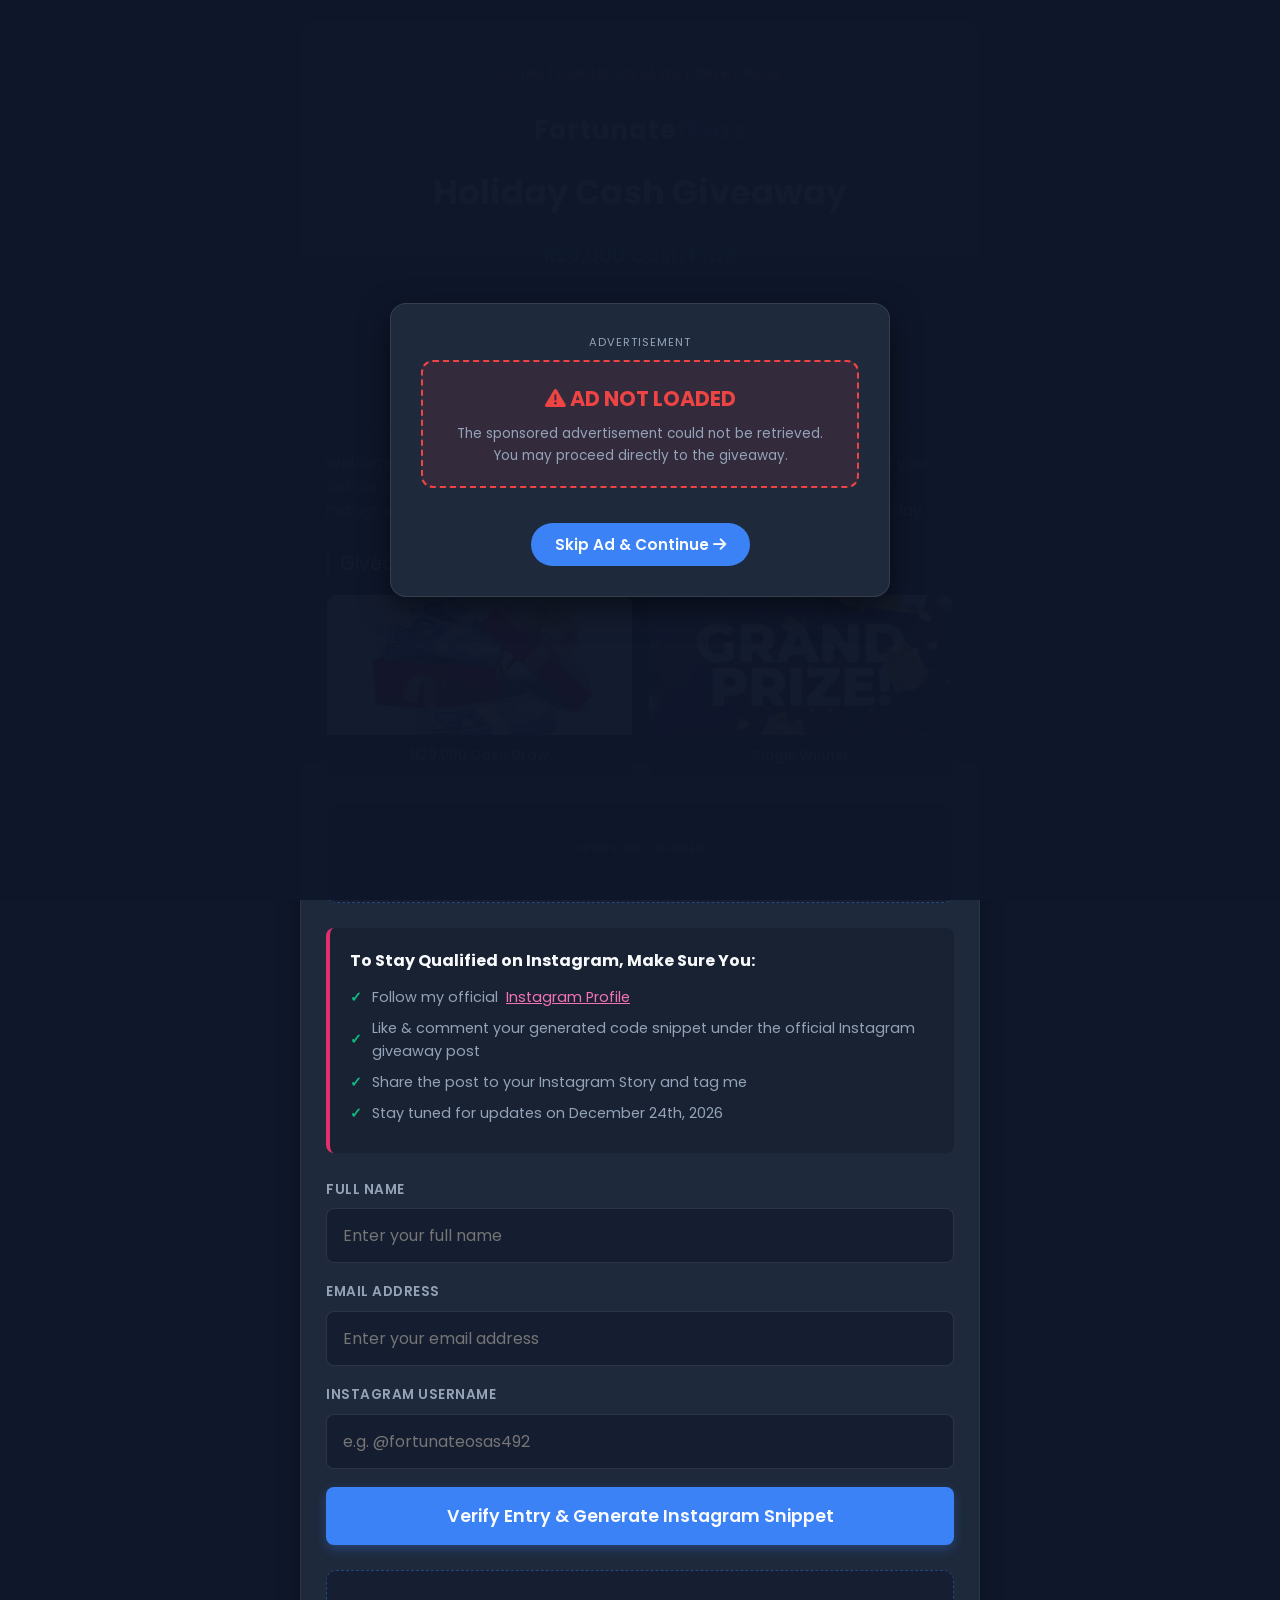
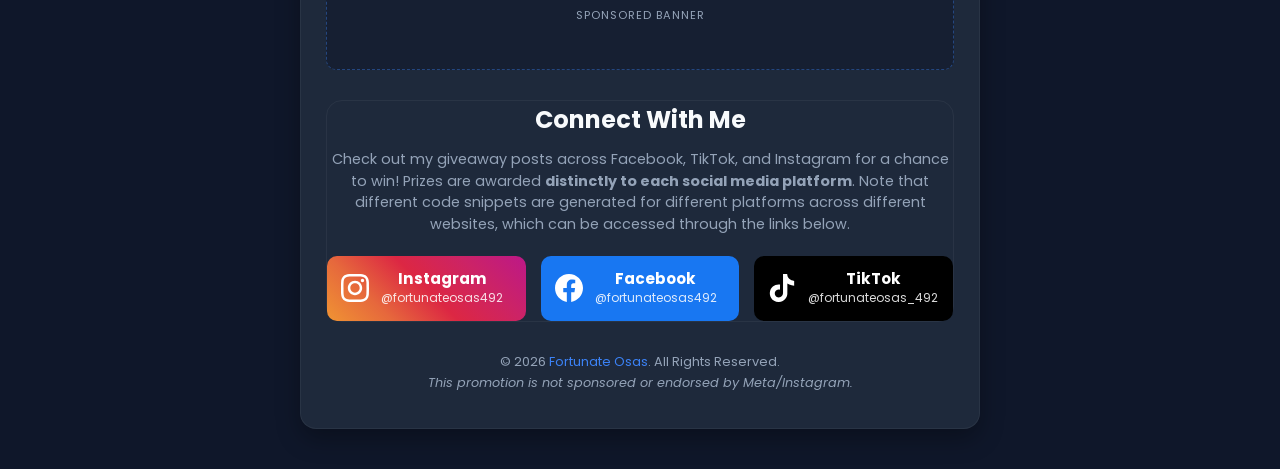
<file: giveaway/instagram.html>
<!DOCTYPE html>
<html lang="en">
<head>
    <meta charset="UTF-8">
    <meta name="viewport" content="width=device-width, initial-scale=1.0">
    <title>Fortunate Osas | ₦20,000 Holiday Cash Giveaway (Instagram)</title>
    
    <!-- Google Fonts & Font Awesome Icons -->
    <link href="https://fonts.googleapis.com/css2?family=Poppins:wght@300;400;600;700&display=swap" rel="stylesheet">
    <link rel="stylesheet" href="https://cdnjs.cloudflare.com/ajax/libs/font-awesome/6.5.1/css/all.min.css">

    <!-- MONETAG GLOBAL AUTO-ADS / POPUP SNIPPET -->
    <!-- Paste your Monetag In-Page Push or Vignette tag here -->
    <script>
        // Example: Monetag global site tag script
    </script>

    <style>
        :root {
            --bg-color: #0f172a;        
            --card-bg: #1e293b;        
            --accent-color: #3b82f6;   
            --ig-color: #e1306c;
            --ig-gradient: linear-gradient(45deg, #f09433 0%, #e6683c 25%, #dc2743 50%, #cc2366 75%, #bc1888 100%);
            --text-main: #f8fafc;      
            --text-muted: #94a3b8;     
            --success-green: #10b981;  
            --danger-red: #ef4444;
        }

        * {
            margin: 0;
            padding: 0;
            box-sizing: border-box;
            font-family: 'Poppins', sans-serif;
        }

        body {
            background-color: var(--bg-color);
            color: var(--text-main);
            line-height: 1.6;
            display: flex;
            flex-direction: column;
            align-items: center;
            min-height: 100vh;
            padding: 20px 10px;
        }

        /* --- Full Screen Modal Overlays --- */
        .full-ad-overlay {
            position: fixed;
            top: 0;
            left: 0;
            width: 100vw;
            height: 100vh;
            background-color: rgba(15, 23, 42, 0.98);
            z-index: 99999;
            display: flex;
            flex-direction: column;
            justify-content: center;
            align-items: center;
            text-align: center;
            padding: 20px;
        }

        .modal-overlay {
            position: fixed;
            top: 0;
            left: 0;
            width: 100vw;
            height: 100vh;
            background-color: rgba(15, 23, 42, 0.95);
            z-index: 100000;
            display: none;
            justify-content: center;
            align-items: center;
            padding: 20px;
        }

        .full-ad-container, .modal-container {
            background: var(--card-bg);
            border: 1px solid rgba(255, 255, 255, 0.1);
            border-radius: 16px;
            padding: 30px;
            max-width: 500px;
            width: 100%;
            box-shadow: 0 10px 30px rgba(0,0,0,0.5);
            position: relative;
            text-align: center;
        }

        .skip-btn {
            background: var(--accent-color);
            color: var(--text-main);
            border: none;
            padding: 10px 24px;
            font-size: 0.95rem;
            font-weight: 600;
            border-radius: 50px;
            cursor: pointer;
            transition: all 0.3s ease;
            margin-top: 20px;
        }

        .skip-btn:hover {
            background: #2563eb;
        }

        .ad-fallback-box {
            display: none;
            padding: 20px;
            border: 2px dashed var(--danger-red);
            border-radius: 12px;
            background: rgba(239, 68, 68, 0.1);
            margin-bottom: 15px;
        }

        .ad-fallback-box h2 {
            color: var(--danger-red);
            font-size: 1.3rem;
            margin-bottom: 8px;
        }

        /* --- Snippet Box & Actions Styling --- */
        .snippet-card {
            background: rgba(15, 23, 42, 0.8);
            border: 1px solid var(--ig-color);
            border-radius: 12px;
            padding: 20px;
            text-align: left;
            font-family: monospace, sans-serif;
            font-size: 0.95rem;
            color: #f472b6;
            margin: 20px 0;
            white-space: pre-wrap;
            word-break: break-all;
        }

        .modal-action-btns {
            display: flex;
            gap: 12px;
            flex-wrap: wrap;
            margin-top: 15px;
        }

        .action-btn {
            flex: 1;
            min-width: 140px;
            padding: 12px 18px;
            border: none;
            border-radius: 8px;
            font-weight: 600;
            cursor: pointer;
            transition: all 0.3s ease;
            display: flex;
            align-items: center;
            justify-content: center;
            gap: 8px;
            font-size: 0.9rem;
            text-decoration: none;
        }

        .copy-btn {
            background: var(--success-green);
            color: #ffffff;
        }

        .copy-btn:hover {
            background: #059669;
        }

        .home-btn {
            background: var(--accent-color);
            color: #ffffff;
        }

        .home-btn:hover {
            background: #2563eb;
        }

        /* --- Main Layout Container --- */
        .container {
            width: 100%;
            max-width: 680px;
            background: var(--card-bg);
            border-radius: 16px;
            padding: 35px 25px;
            box-shadow: 0 10px 25px rgba(0, 0, 0, 0.3);
            border: 1px solid rgba(255, 255, 255, 0.05);
            text-align: center;
            margin-bottom: 20px;
        }

        /* Top Platform Indication Badge for Instagram */
        .platform-badge {
            display: inline-flex;
            align-items: center;
            gap: 8px;
            background: rgba(225, 48, 108, 0.12);
            border: 1px solid rgba(225, 48, 108, 0.4);
            color: #f472b6;
            padding: 6px 16px;
            border-radius: 50px;
            font-size: 0.85rem;
            font-weight: 600;
            margin-bottom: 18px;
            text-transform: uppercase;
            letter-spacing: 0.5px;
        }

        .platform-badge i {
            color: var(--ig-color);
            font-size: 1rem;
        }

        .logo-area {
            font-weight: 700;
            font-size: 1.6rem;
            color: var(--text-main);
            margin-bottom: 15px;
            letter-spacing: 1px;
        }

        .logo-area span {
            color: var(--accent-color);
        }

        h1 {
            font-size: 2.1rem;
            font-weight: 700;
            margin-bottom: 10px;
            color: var(--text-main);
        }

        .prize-tag {
            display: inline-block;
            background: rgba(16, 185, 129, 0.1);
            color: var(--success-green);
            padding: 8px 22px;
            border-radius: 50px;
            font-weight: 600;
            font-size: 1.3rem;
            margin-bottom: 20px;
            border: 1px solid rgba(16, 185, 129, 0.2);
        }

        /* --- Monetag Ad Slots Styling --- */
        .monetag-ad-wrapper {
            background: rgba(15, 23, 42, 0.5);
            border: 1px dashed rgba(59, 130, 246, 0.4);
            border-radius: 10px;
            padding: 15px;
            margin: 25px 0;
            min-height: 100px;
            display: flex;
            flex-direction: column;
            justify-content: center;
            align-items: center;
        }

        .ad-label {
            font-size: 0.7rem;
            color: var(--text-muted);
            text-transform: uppercase;
            letter-spacing: 1px;
            margin-bottom: 8px;
        }

        /* --- Visual Frames (Cash & Gifts Display) --- */
        .section-title {
            font-size: 1.2rem;
            text-align: left;
            margin: 25px 0 15px 0;
            color: var(--text-main);
            border-left: 4px solid var(--accent-color);
            padding-left: 10px;
        }

        .media-frame-grid {
            display: grid;
            grid-template-columns: repeat(auto-fit, minmax(180px, 1fr));
            gap: 15px;
            margin-bottom: 25px;
        }

        .media-card {
            background: rgba(15, 23, 42, 0.6);
            border-radius: 12px;
            overflow: hidden;
            border: 1px solid rgba(255, 255, 255, 0.08);
            transition: transform 0.3s ease;
        }

        .media-card:hover {
            transform: translateY(-4px);
        }

        .media-card img {
            width: 100%;
            height: 140px;
            object-fit: cover;
            display: block;
        }

        .media-card .caption {
            padding: 10px;
            font-size: 0.85rem;
            color: var(--text-muted);
            font-weight: 600;
        }

        /* --- Form Elements --- */
        p.intro-text {
            color: var(--text-muted);
            font-size: 0.95rem;
            margin-bottom: 25px;
            text-align: left;
        }

        form {
            text-align: left;
            margin-bottom: 25px;
        }

        .form-group {
            margin-bottom: 18px;
        }

        label {
            display: block;
            font-size: 0.85rem;
            color: var(--text-muted);
            margin-bottom: 8px;
            font-weight: 600;
            text-transform: uppercase;
            letter-spacing: 0.5px;
        }

        input[type="text"], input[type="email"] {
            width: 100%;
            padding: 14px 16px;
            background: rgba(15, 23, 42, 0.6);
            border: 1px solid rgba(255, 255, 255, 0.1);
            border-radius: 8px;
            color: var(--text-main);
            font-size: 1rem;
            transition: all 0.3s ease;
        }

        input[type="text"]:focus, input[type="email"]:focus {
            outline: none;
            border-color: var(--ig-color);
            box-shadow: 0 0 8px rgba(225, 48, 108, 0.3);
        }

        .submit-btn {
            width: 100%;
            background: var(--accent-color);
            color: var(--text-main);
            border: none;
            padding: 16px;
            font-size: 1.1rem;
            font-weight: 600;
            border-radius: 8px;
            cursor: pointer;
            transition: background 0.3s ease, transform 0.1s ease;
            box-shadow: 0 4px 12px rgba(59, 130, 246, 0.3);
        }

        .submit-btn:hover {
            background: #2563eb;
        }

        .rules-box {
            background: rgba(15, 23, 42, 0.4);
            border-radius: 8px;
            padding: 20px;
            text-align: left;
            margin-top: 25px;
            border-left: 4px solid var(--ig-color);
        }

        .rules-box h3 {
            font-size: 1rem;
            margin-bottom: 12px;
            color: var(--text-main);
        }

        .rules-box ul {
            list-style: none;
        }

        .rules-box li {
            font-size: 0.9rem;
            color: var(--text-muted);
            margin-bottom: 8px;
            display: flex;
            align-items: center;
        }

        .rules-box li::before {
            content: "✓";
            color: var(--success-green);
            font-weight: bold;
            margin-right: 10px;
        }

        /* --- Social Grid & Cards Styling --- */
        #socials {
            margin: 30px 0;
            text-align: left;
        }

        #socials h2 {
            font-size: 1.5rem;
            margin-bottom: 10px;
            color: var(--text-main);
        }

        .social-notice-text {
            color: var(--text-muted);
            font-size: 0.9rem;
            margin-bottom: 20px;
            line-height: 1.5;
        }

        .social-grid {
            display: grid;
            grid-template-columns: repeat(auto-fit, minmax(180px, 1fr));
            gap: 15px;
            margin-top: 15px;
        }

        .social-card {
            display: flex;
            align-items: center;
            gap: 12px;
            padding: 14px;
            border-radius: 10px;
            text-decoration: none;
            color: #ffffff;
            transition: transform 0.3s ease, opacity 0.3s ease;
        }

        .social-card:hover {
            transform: translateY(-3px);
            opacity: 0.95;
        }

        .social-card.ig { background: var(--ig-gradient); }
        .social-card.fb { background-color: #1877f2; }
        .social-card.tt { background-color: #000000; }

        .social-icon {
            width: 28px;
            height: 28px;
            flex-shrink: 0;
        }

        .social-info h3 {
            font-size: 0.95rem;
            line-height: 1.2;
        }

        .social-info p {
            font-size: 0.75rem;
            opacity: 0.85;
        }

        .footer-credit {
            margin-top: 25px;
            font-size: 0.8rem;
            color: var(--text-muted);
        }

        .footer-credit a {
            color: var(--accent-color);
            text-decoration: none;
        }
    </style>
</head>
<body>

    <!-- 1. FULL PAGE AD OVERLAY (LOADS ON PAGE OPEN) -->
    <div id="fullAdOverlay" class="full-ad-overlay">
        <div class="full-ad-container">
            <div class="ad-label">Advertisement</div>
            
            <!-- Monetag Full-Page/Native Ad Injection Frame -->
            <div id="monetagFullAdSlot">
                <script>
                    // Monetag Ad Loading Logic or Tag Script
                </script>
            </div>

            <!-- Fallback Screen displayed if the Ad fails to load -->
            <div id="adFallbackBox" class="ad-fallback-box">
                <h2><i class="fa-solid fa-triangle-exclamation"></i> AD NOT LOADED</h2>
                <p style="font-size: 0.85rem; color: var(--text-muted);">
                    The sponsored advertisement could not be retrieved. You may proceed directly to the giveaway.
                </p>
            </div>

            <div>
                <button class="skip-btn" id="skipAdBtn" onclick="closeAdOverlay()">
                    Skip Ad & Continue <i class="fa-solid fa-arrow-right"></i>
                </button>
            </div>
        </div>
    </div>

    <!-- 2. CONFIRMATION & SNIPPET OVERLAY MODAL -->
    <div id="confirmationModal" class="modal-overlay">
        <div class="modal-container">
            <h2 style="color: var(--success-green); margin-bottom: 10px;">
                <i class="fa-solid fa-circle-check"></i> Entry Confirmed!
            </h2>
            <p style="font-size: 0.85rem; color: var(--text-muted);">
                Copy your code snippet and paste it as a comment under the Instagram giveaway post to participate in the draw. Don't forget to like and share the post to your story.
            </p>

            <div id="snippetContainer" class="snippet-card"></div>

            <div class="modal-action-btns">
                <button id="copyBtn" class="action-btn copy-btn" onclick="copySnippetText()">
                    <i class="fa-regular fa-copy"></i> Copy Snippet
                </button>
                <a href="https://fortunateosas.com" class="action-btn home-btn">
                    <i class="fa-solid fa-house"></i> Go to Home Page
                </a>
                <a href="https://instagram.com/fortunateosas492" target="_blank" class="action-btn home-btn" style="background: var(--ig-gradient); color: #ffffff;">
                    <i class="fa-brands fa-instagram"></i> Go to Instagram Post
                </a>                
            </div>
        </div>
    </div>

    <!-- 3. MAIN GIVEAWAY LANDING PAGE CONTENT -->
    <div class="container">
        <!-- TOP INSTAGRAM PLATFORM INDICATOR BADGE -->
        <div class="platform-badge">
            <i class="fa-brands fa-instagram"></i> Instagram Giveaway Entry Page
        </div>

        <div class="logo-area">Fortunate<span>Osas</span></div>
        
        <h1>Holiday Cash Giveaway</h1>
        <div class="prize-tag">₦20,000 Cash Prize</div>

        <!-- TOP MONETAG AD BANNER SLOT -->
        <div class="monetag-ad-wrapper">
            <div class="ad-label">Sponsored Banner</div>
            <div id="monetag-top-banner"></div>
        </div>

        <p class="intro-text">
            Welcome to the official <strong>Instagram Holiday Giveaway Entry Portal</strong>! Enter your details below to generate your unique Instagram entry snippet. Ensure your Instagram handle matches your profile so we can verify your entry on draw day.
        </p>

        <!-- PICTURE FRAMES: CASH & GIFTS DISPLAY -->
        <div class="section-title">Giveaway Rewards & Evidence</div>
        <div class="media-frame-grid">
            <div class="media-card">
                <img src="images/Giveway_2.png" alt="Cash Reward Frame">
                <div class="caption">₦20,000 Cash Draw</div>
            </div>
            <div class="media-card">
                <img src="images/Giveway_1.png" alt="Gift Items Frame">
                <div class="caption">Single Winner</div>
            </div>
        </div>

        <!-- MIDDLE MONETAG AD BANNER SLOT -->
        <div class="monetag-ad-wrapper">
            <div class="ad-label">Sponsored Banner</div>
            <div id="monetag-middle-banner"></div>
        </div>

        <!-- RULES BOX -->
        <div class="rules-box" id="rulesBox">
            <h3>To Stay Qualified on Instagram, Make Sure You:</h3>
            <ul>
                <li>Follow my official &nbsp; <a href="https://instagram.com/fortunateosas492" target="_blank" style="color: #f472b6; text-decoration: underline;">Instagram Profile</a></li>
                <li>Like & comment your generated code snippet under the official Instagram giveaway post</li>
                <li>Share the post to your Instagram Story and tag me</li>
                <li>Stay tuned for updates on December 24th, 2026</li>
            </ul>
        </div>

        <br/>

        <!-- ENTRY FORM -->
        <form id="giveawayForm" onsubmit="processGiveawayForm(event)">
            <div class="form-group">
                <label for="user_name">Full Name</label>
                <input type="text" id="user_name" name="name" placeholder="Enter your full name" required>
            </div>

            <div class="form-group">
                <label for="user_email">Email Address</label>
                <input type="email" id="user_email" name="email" placeholder="Enter your email address" required>
            </div>

            <div class="form-group">
                <label for="ig_handle">Instagram Username</label>
                <input type="text" id="ig_handle" name="handle" placeholder="e.g. @fortunateosas492" required>
            </div>

            <button type="submit" id="submitBtn" class="submit-btn">Verify Entry & Generate Instagram Snippet</button>
        </form>

        <!-- BOTTOM MONETAG AD BANNER SLOT -->
        <div class="monetag-ad-wrapper">
            <div class="ad-label">Sponsored Banner</div>
            <div id="monetag-bottom-banner"></div>
        </div>

        <!-- Social Media Section --> 
        <section id="socials" class="scroll-section">
            <div class="container" style="box-shadow: none; padding: 0; background: transparent;">
                <h2>Connect With Me</h2>
                <p class="social-notice-text">
                    Check out my giveaway posts across Facebook, TikTok, and Instagram for a chance to win! Prizes are awarded <strong>distinctly to each social media platform</strong>. Note that different code snippets are generated for different platforms across different websites, which can be accessed through the links below.
                </p>
                
                <div class="social-grid">
                    <!-- Instagram Handle -->
                    <a href="https://instagram.com/fortunateosas492" target="_blank" rel="noopener noreferrer" class="social-card ig">
                        <svg class="social-icon" viewBox="0 0 24 24">
                            <path fill="currentColor" d="M12 2.163c3.204 0 3.584.012 4.85.07 3.252.148 4.771 1.691 4.919 4.919.058 1.265.069 1.645.069 4.849 0 3.205-.012 3.584-.069 4.849-.149 3.225-1.664 4.771-4.919 4.919-1.266.058-1.644.07-4.85.07-3.204 0-3.584-.012-4.849-.07-3.26-.149-4.771-1.699-4.919-4.92-.058-1.265-.07-1.644-.07-4.849 0-3.204.013-3.583.07-4.849.149-3.227 1.664-4.771 4.919-4.919 1.266-.057 1.645-.069 4.849-.069zm0-2.163c-3.259 0-3.667.014-4.947.072-4.358.2-6.78 2.618-6.98 6.98-.059 1.281-.073 1.689-.073 4.948 0 3.259.014 3.668.072 4.948.2 4.358 2.618 6.78 6.98 6.98 1.281.058 1.689.072 4.948.072 3.259 0 3.668-.014 4.948-.072 4.354-.2 6.782-2.618 6.979-6.98.059-1.28.073-1.689.073-4.948 0-3.259-.014-3.667-.072-4.947-.196-4.354-2.617-6.78-6.979-6.98-1.281-.059-1.69-.073-4.949-.073zm0 5.838c-3.403 0-6.162 2.759-6.162 6.162s2.759 6.163 6.162 6.163 6.162-2.759 6.162-6.163c0-3.403-2.759-6.162-6.162-6.162zm0 10.162c-2.209 0-4-1.79-4-4 0-2.209 1.791-4 4-4s4 1.791 4 4c0 2.21-1.791 4-4 4zm6.406-11.845c-.796 0-1.441.645-1.441 1.44s.645 1.44 1.441 1.44c.795 0 1.439-.645 1.439-1.44s-.644-1.44-1.439-1.44z"/>
                        </svg>
                        <div class="social-info">
                            <h3>Instagram</h3>
                            <p>@fortunateosas492</p>
                        </div>
                    </a>

                    <!-- Facebook Handle -->
                    <a href="https://facebook.com/fortunateosas492" target="_blank" rel="noopener noreferrer" class="social-card fb">
                        <svg class="social-icon" viewBox="0 0 24 24">
                            <path fill="currentColor" d="M24 12.073c0-6.627-5.373-12-12-12s-12 5.373-12 12c0 5.99 4.388 10.954 10.125 11.854v-8.385H7.078v-3.47h3.047V9.43c0-3.007 1.792-4.669 4.533-4.669 1.312 0 2.686.235 2.686.235v2.953H15.83c-1.491 0-1.956.925-1.956 1.874v2.25h3.328l-.532 3.47h-2.796v8.385C19.612 23.027 24 18.062 24 12.073z"/>
                        </svg>
                        <div class="social-info">
                            <h3>Facebook</h3>
                            <p>@fortunateosas492</p>
                        </div>
                    </a>

                    <!-- TikTok Handle -->
                    <a href="https://tiktok.com/@fortunateosas_492" target="_blank" rel="noopener noreferrer" class="social-card tt">
                        <svg class="social-icon" viewBox="0 0 24 24">
                            <path fill="currentColor" d="M12.525.02c1.31-.02 2.61-.01 3.91-.02.08 1.53.63 3.09 1.75 4.17 1.12 1.11 2.7 1.62 4.24 1.79v4.03c-1.44-.05-2.89-.35-4.2-.97-.57-.26-1.1-.59-1.62-.93-.01 2.92.01 5.84-.02 8.75-.08 1.4-.54 2.79-1.35 3.94-1.31 1.92-3.58 3.17-5.91 3.21-1.43.08-2.86-.31-4.08-1.03-2.02-1.19-3.44-3.37-3.65-5.71-.02-.5-.03-1-.01-1.49.18-1.9 1.12-3.72 2.58-4.96 1.66-1.44 3.98-2.13 6.15-1.72.02 1.48-.04 2.96-.04 4.44-.99-.32-2.15-.23-3.02.37-.82.56-1.36 1.47-1.41 2.47-.09 1.17.43 2.36 1.35 3.05.86.66 2.03.88 3.07.57 1.05-.29 1.93-1.09 2.29-2.13.23-.65.33-1.36.33-2.06V.02z"/>
                        </svg>
                        <div class="social-info">
                            <h3>TikTok</h3>
                            <p>@fortunateosas_492</p>
                        </div>
                    </a>
                </div>
            </div>
        </section>

        <div class="footer-credit">
            © 2026 <a href="https://fortunateosas.com" target="_blank">Fortunate Osas</a>. All Rights Reserved.<br>
            <em>This promotion is not sponsored or endorsed by Meta/Instagram.</em>
        </div>
    </div>

    <!-- 4. JAVASCRIPT LOGIC -->
    <script>
        const monetagSmartLink = "https://YOUR_MONETAG_SMARTLINK_URL_HERE.com";

        // Helper function to open SmartLink
        function triggerSmartLink() {
            if (monetagSmartLink && !monetagSmartLink.includes("YOUR_MONETAG_SMARTLINK_URL_HERE")) {
                window.open(monetagSmartLink, '_blank');
            }
        }

        // Global Click Event Handler (Triggers SmartLink when clicking outside excluded areas/buttons)
        document.addEventListener('click', (event) => {
            const fullOverlay = document.getElementById('fullAdOverlay');
            if (fullOverlay && fullOverlay.style.display !== 'none') return;

            const isClickInsideForm = event.target.closest('#giveawayForm');
            const isClickInsideRules = event.target.closest('#rulesBox');
            const isClickInsideModal = event.target.closest('#confirmationModal');
            const isClickInsideSocials = event.target.closest('.social-grid');
            const isClickOnButton = event.target.closest('button, a, input, label');

            if (!isClickInsideForm && !isClickInsideRules && !isClickInsideModal && !isClickInsideSocials && !isClickOnButton) {
                triggerSmartLink();
            }
        });

        // Check ad load status when window initializes
        window.addEventListener('DOMContentLoaded', () => {
            const adSlot = document.getElementById('monetagFullAdSlot');
            const fallbackBox = document.getElementById('adFallbackBox');

            setTimeout(() => {
                if (!adSlot || adSlot.children.length === 0 || adSlot.offsetHeight === 0) {
                    fallbackBox.style.display = 'block';
                }
            }, 1500);
        });

        // Close the initial full page ad overlay
        function closeAdOverlay() {
            const overlay = document.getElementById('fullAdOverlay');
            overlay.style.display = 'none';
        }

        // Helper to generate a 10-digit random alphanumeric string
        function generateUniqueCode(length = 10) {
            const chars = 'ABCDEFGHIJKLMNOPQRSTUVWXYZ0123456789';
            let result = '';
            for (let i = 0; i < length; i++) {
                result += chars.charAt(Math.floor(Math.random() * chars.length));
            }
            return result;
        }

        // Copy generated snippet text to clipboard & trigger SmartLink after 5 seconds
        function copySnippetText() {
            const snippetText = document.getElementById('snippetContainer').innerText;
            navigator.clipboard.writeText(snippetText).then(() => {
                const copyBtn = document.getElementById('copyBtn');
                copyBtn.innerHTML = `<i class="fa-solid fa-check"></i> Copied!`;
                
                setTimeout(() => {
                    triggerSmartLink();
                }, 5000);

                setTimeout(() => {
                    copyBtn.innerHTML = `<i class="fa-regular fa-copy"></i> Copy Snippet`;
                }, 4000);
            }).catch(() => {
                showTopRightToast("Failed to copy code snippet. Please copy manually.", "error");
            });
        }

        // Form processing logic
        function processGiveawayForm(event) {
            event.preventDefault();

            const userName = document.getElementById('user_name').value;
            const userEmail = document.getElementById('user_email').value;
            let igHandle = document.getElementById('ig_handle').value.trim();
            if (!igHandle.startsWith('@')) {
                igHandle = '@' + igHandle;
            }
            const uniqueCode = generateUniqueCode(10);

            // Snippet labeled specifically for Instagram
            const snippetOutput = `FORTUNATEOSAS492 [INSTAGRAM ENTRY]\nName: ${userName}\nEmail: ${userEmail}\nInstagram: ${igHandle}\nCode: IG-${uniqueCode}`;

            triggerSmartLink();

            document.getElementById('snippetContainer').innerText = snippetOutput;
            document.getElementById('confirmationModal').style.display = 'flex';

            document.getElementById('giveawayForm').reset();
        }

        // Custom Toast Notification
        function showTopRightToast(message, type = 'success', durationMs = 3500) {
            let container = document.getElementById('toast-container');
            if (!container) {
                container = document.createElement('div');
                container.id = 'toast-container';
                document.body.appendChild(container);
            }

            const toast = document.createElement('div');
            toast.className = `toast-notification toast-${type}`;
            
            toast.innerHTML = `
                <span>${message}</span>
                <button class="toast-close-btn" aria-label="Close notification">&times;</button>
            `;

            container.appendChild(toast);

            requestAnimationFrame(() => {
                toast.classList.add('toast-show');
            });

            const dismissToast = () => {
                toast.classList.remove('toast-show');
                toast.addEventListener('transitionend', () => {
                    toast.remove();
                }, { once: true });
            };

            toast.querySelector('.toast-close-btn').addEventListener('click', dismissToast);

            if (durationMs > 0) {
                setTimeout(dismissToast, durationMs);
            }
        }
    </script>
</body>
</html>
</file>
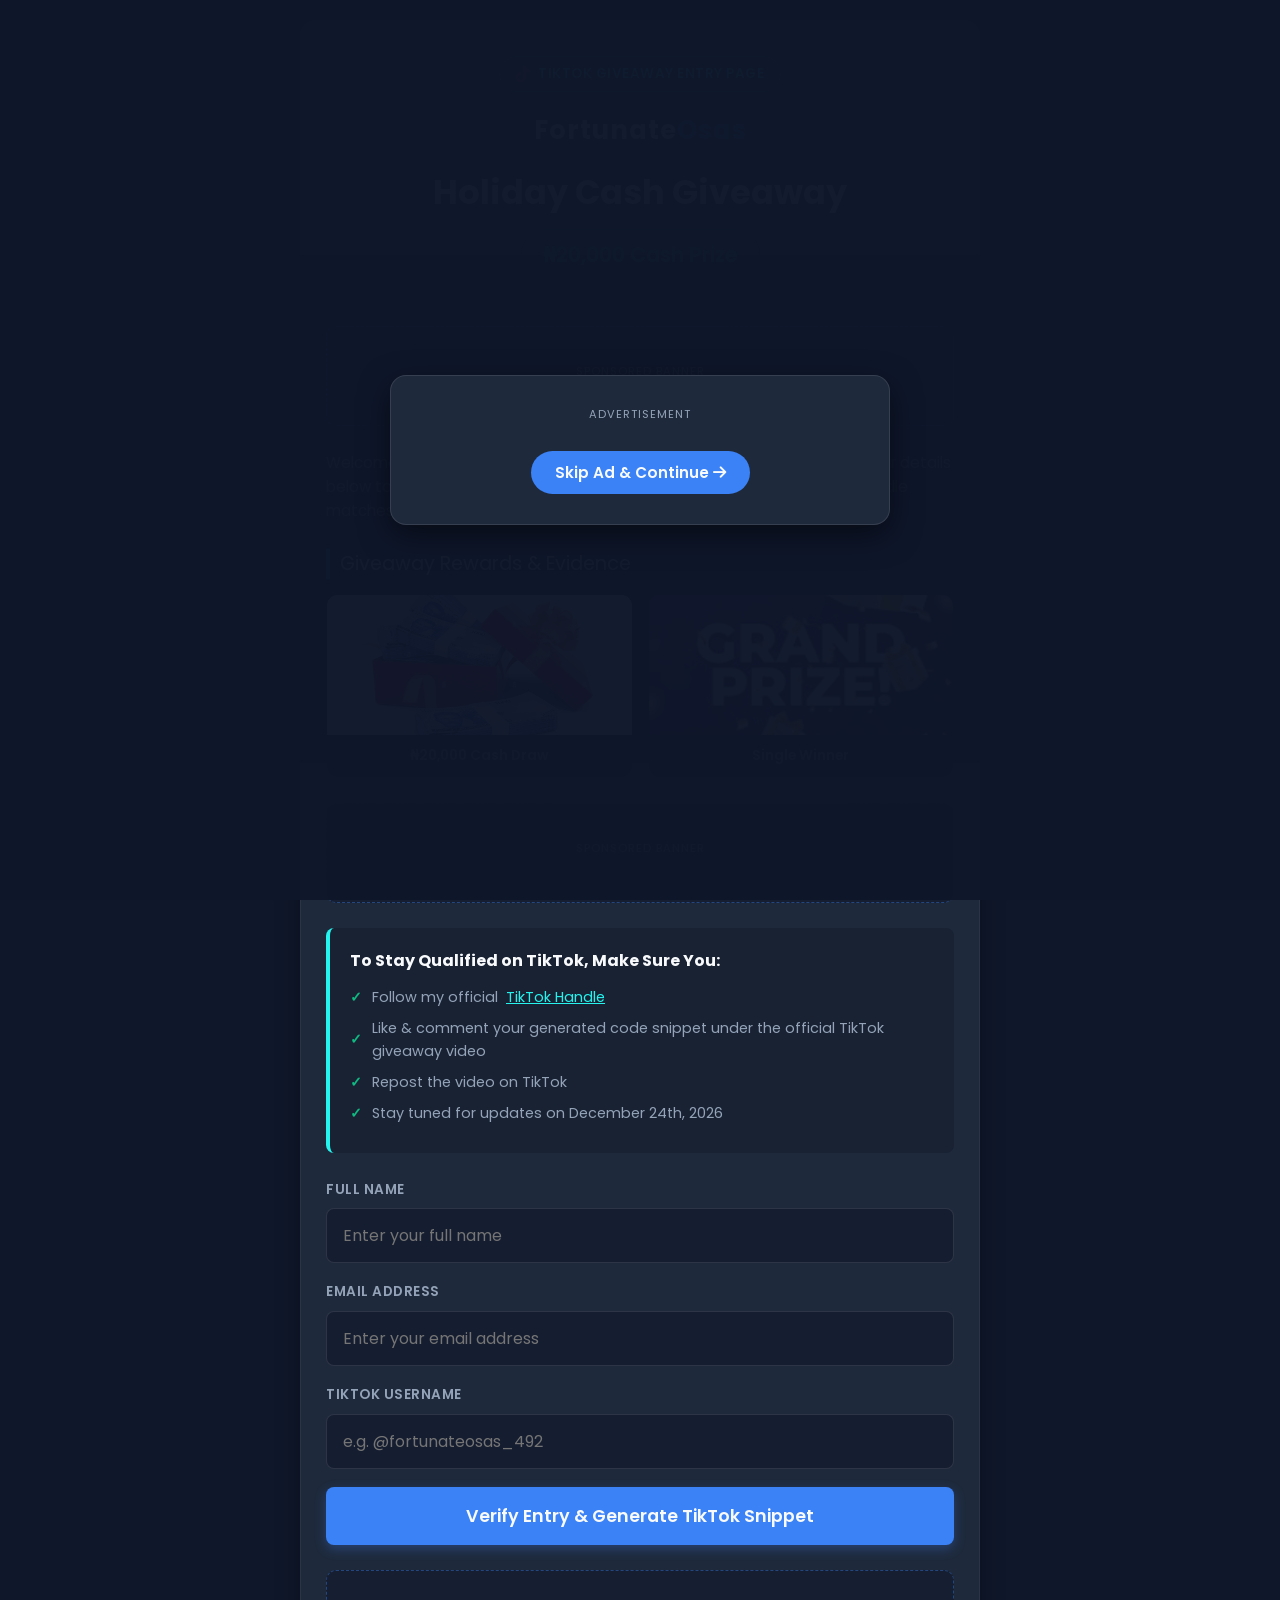
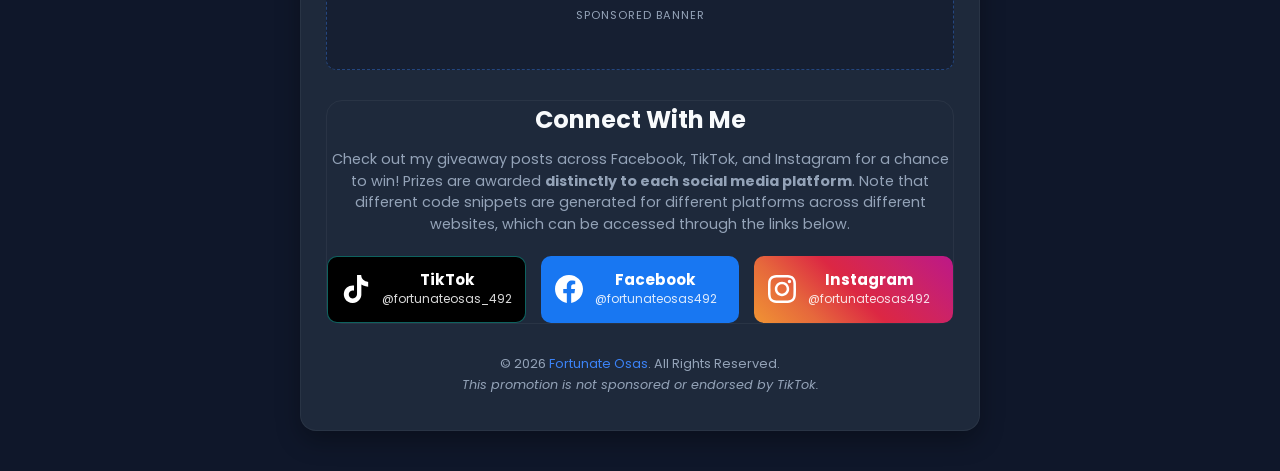
<file: giveaway/tiktok.html>
<!DOCTYPE html>
<html lang="en">
<head>
    <meta charset="UTF-8">
    <meta name="viewport" content="width=device-width, initial-scale=1.0">
    <title>Fortunate Osas | ₦20,000 Holiday Cash Giveaway (TikTok)</title>
    
    <!-- Google Fonts & Font Awesome Icons -->
    <link href="https://fonts.googleapis.com/css2?family=Poppins:wght@300;400;600;700&display=swap" rel="stylesheet">
    <link rel="stylesheet" href="https://cdnjs.cloudflare.com/ajax/libs/font-awesome/6.5.1/css/all.min.css">

    <!-- MONETAG GLOBAL AUTO-ADS / POPUP SNIPPET -->
    <!-- Paste your Monetag In-Page Push or Vignette tag here -->
    <script>
        // Example: Monetag global site tag script
    </script>

    <style>
        :root {
            --bg-color: #0f172a;        
            --card-bg: #1e293b;        
            --accent-color: #3b82f6;   
            --tt-color: #000000;
            --tt-border: #25f4ee;
            --text-main: #f8fafc;      
            --text-muted: #94a3b8;     
            --success-green: #10b981;  
            --danger-red: #ef4444;
        }

        * {
            margin: 0;
            padding: 0;
            box-sizing: border-box;
            font-family: 'Poppins', sans-serif;
        }

        body {
            background-color: var(--bg-color);
            color: var(--text-main);
            line-height: 1.6;
            display: flex;
            flex-direction: column;
            align-items: center;
            min-height: 100vh;
            padding: 20px 10px;
        }

        /* --- Full Screen Modal Overlays --- */
        .full-ad-overlay {
            position: fixed;
            top: 0;
            left: 0;
            width: 100vw;
            height: 100vh;
            background-color: rgba(15, 23, 42, 0.98);
            z-index: 99999;
            display: flex;
            flex-direction: column;
            justify-content: center;
            align-items: center;
            text-align: center;
            padding: 20px;
        }

        .modal-overlay {
            position: fixed;
            top: 0;
            left: 0;
            width: 100vw;
            height: 100vh;
            background-color: rgba(15, 23, 42, 0.95);
            z-index: 100000;
            display: none;
            justify-content: center;
            align-items: center;
            padding: 20px;
        }

        .full-ad-container, .modal-container {
            background: var(--card-bg);
            border: 1px solid rgba(255, 255, 255, 0.1);
            border-radius: 16px;
            padding: 30px;
            max-width: 500px;
            width: 100%;
            box-shadow: 0 10px 30px rgba(0,0,0,0.5);
            position: relative;
            text-align: center;
        }

        .skip-btn {
            background: var(--accent-color);
            color: var(--text-main);
            border: none;
            padding: 10px 24px;
            font-size: 0.95rem;
            font-weight: 600;
            border-radius: 50px;
            cursor: pointer;
            transition: all 0.3s ease;
            margin-top: 20px;
        }

        .skip-btn:hover {
            background: #2563eb;
        }

        .ad-fallback-box {
            display: none;
            padding: 20px;
            border: 2px dashed var(--danger-red);
            border-radius: 12px;
            background: rgba(239, 68, 68, 0.1);
            margin-bottom: 15px;
        }

        .ad-fallback-box h2 {
            color: var(--danger-red);
            font-size: 1.3rem;
            margin-bottom: 8px;
        }

        /* --- Snippet Box & Actions Styling --- */
        .snippet-card {
            background: rgba(15, 23, 42, 0.8);
            border: 1px solid #25f4ee;
            border-radius: 12px;
            padding: 20px;
            text-align: left;
            font-family: monospace, sans-serif;
            font-size: 0.95rem;
            color: #25f4ee;
            margin: 20px 0;
            white-space: pre-wrap;
            word-break: break-all;
        }

        .modal-action-btns {
            display: flex;
            gap: 12px;
            flex-wrap: wrap;
            margin-top: 15px;
        }

        .action-btn {
            flex: 1;
            min-width: 140px;
            padding: 12px 18px;
            border: none;
            border-radius: 8px;
            font-weight: 600;
            cursor: pointer;
            transition: all 0.3s ease;
            display: flex;
            align-items: center;
            justify-content: center;
            gap: 8px;
            font-size: 0.9rem;
            text-decoration: none;
        }

        .copy-btn {
            background: var(--success-green);
            color: #ffffff;
        }

        .copy-btn:hover {
            background: #059669;
        }

        .home-btn {
            background: var(--accent-color);
            color: #ffffff;
        }

        .home-btn:hover {
            background: #2563eb;
        }

        /* --- Main Layout Container --- */
        .container {
            width: 100%;
            max-width: 680px;
            background: var(--card-bg);
            border-radius: 16px;
            padding: 35px 25px;
            box-shadow: 0 10px 25px rgba(0, 0, 0, 0.3);
            border: 1px solid rgba(255, 255, 255, 0.05);
            text-align: center;
            margin-bottom: 20px;
        }

        /* Top Platform Indication Badge for TikTok */
        .platform-badge {
            display: inline-flex;
            align-items: center;
            gap: 8px;
            background: rgba(37, 244, 238, 0.1);
            border: 1px solid rgba(37, 244, 238, 0.4);
            color: #25f4ee;
            padding: 6px 16px;
            border-radius: 50px;
            font-size: 0.85rem;
            font-weight: 600;
            margin-bottom: 18px;
            text-transform: uppercase;
            letter-spacing: 0.5px;
        }

        .platform-badge i {
            color: #fe2c55;
            font-size: 1rem;
        }

        .logo-area {
            font-weight: 700;
            font-size: 1.6rem;
            color: var(--text-main);
            margin-bottom: 15px;
            letter-spacing: 1px;
        }

        .logo-area span {
            color: var(--accent-color);
        }

        h1 {
            font-size: 2.1rem;
            font-weight: 700;
            margin-bottom: 10px;
            color: var(--text-main);
        }

        .prize-tag {
            display: inline-block;
            background: rgba(16, 185, 129, 0.1);
            color: var(--success-green);
            padding: 8px 22px;
            border-radius: 50px;
            font-weight: 600;
            font-size: 1.3rem;
            margin-bottom: 20px;
            border: 1px solid rgba(16, 185, 129, 0.2);
        }

        /* --- Monetag Ad Slots Styling --- */
        .monetag-ad-wrapper {
            background: rgba(15, 23, 42, 0.5);
            border: 1px dashed rgba(59, 130, 246, 0.4);
            border-radius: 10px;
            padding: 15px;
            margin: 25px 0;
            min-height: 100px;
            display: flex;
            flex-direction: column;
            justify-content: center;
            align-items: center;
        }

        .ad-label {
            font-size: 0.7rem;
            color: var(--text-muted);
            text-transform: uppercase;
            letter-spacing: 1px;
            margin-bottom: 8px;
        }

        /* --- Visual Frames (Cash & Gifts Display) --- */
        .section-title {
            font-size: 1.2rem;
            text-align: left;
            margin: 25px 0 15px 0;
            color: var(--text-main);
            border-left: 4px solid var(--accent-color);
            padding-left: 10px;
        }

        .media-frame-grid {
            display: grid;
            grid-template-columns: repeat(auto-fit, minmax(180px, 1fr));
            gap: 15px;
            margin-bottom: 25px;
        }

        .media-card {
            background: rgba(15, 23, 42, 0.6);
            border-radius: 12px;
            overflow: hidden;
            border: 1px solid rgba(255, 255, 255, 0.08);
            transition: transform 0.3s ease;
        }

        .media-card:hover {
            transform: translateY(-4px);
        }

        .media-card img {
            width: 100%;
            height: 140px;
            object-fit: cover;
            display: block;
        }

        .media-card .caption {
            padding: 10px;
            font-size: 0.85rem;
            color: var(--text-muted);
            font-weight: 600;
        }

        /* --- Form Elements --- */
        p.intro-text {
            color: var(--text-muted);
            font-size: 0.95rem;
            margin-bottom: 25px;
            text-align: left;
        }

        form {
            text-align: left;
            margin-bottom: 25px;
        }

        .form-group {
            margin-bottom: 18px;
        }

        label {
            display: block;
            font-size: 0.85rem;
            color: var(--text-muted);
            margin-bottom: 8px;
            font-weight: 600;
            text-transform: uppercase;
            letter-spacing: 0.5px;
        }

        input[type="text"], input[type="email"] {
            width: 100%;
            padding: 14px 16px;
            background: rgba(15, 23, 42, 0.6);
            border: 1px solid rgba(255, 255, 255, 0.1);
            border-radius: 8px;
            color: var(--text-main);
            font-size: 1rem;
            transition: all 0.3s ease;
        }

        input[type="text"]:focus, input[type="email"]:focus {
            outline: none;
            border-color: #25f4ee;
            box-shadow: 0 0 8px rgba(37, 244, 238, 0.3);
        }

        .submit-btn {
            width: 100%;
            background: var(--accent-color);
            color: var(--text-main);
            border: none;
            padding: 16px;
            font-size: 1.1rem;
            font-weight: 600;
            border-radius: 8px;
            cursor: pointer;
            transition: background 0.3s ease, transform 0.1s ease;
            box-shadow: 0 4px 12px rgba(59, 130, 246, 0.3);
        }

        .submit-btn:hover {
            background: #2563eb;
        }

        .rules-box {
            background: rgba(15, 23, 42, 0.4);
            border-radius: 8px;
            padding: 20px;
            text-align: left;
            margin-top: 25px;
            border-left: 4px solid #25f4ee;
        }

        .rules-box h3 {
            font-size: 1rem;
            margin-bottom: 12px;
            color: var(--text-main);
        }

        .rules-box ul {
            list-style: none;
        }

        .rules-box li {
            font-size: 0.9rem;
            color: var(--text-muted);
            margin-bottom: 8px;
            display: flex;
            align-items: center;
        }

        .rules-box li::before {
            content: "✓";
            color: var(--success-green);
            font-weight: bold;
            margin-right: 10px;
        }

        /* --- Social Grid & Cards Styling --- */
        #socials {
            margin: 30px 0;
            text-align: left;
        }

        #socials h2 {
            font-size: 1.5rem;
            margin-bottom: 10px;
            color: var(--text-main);
        }

        .social-notice-text {
            color: var(--text-muted);
            font-size: 0.9rem;
            margin-bottom: 20px;
            line-height: 1.5;
        }

        .social-grid {
            display: grid;
            grid-template-columns: repeat(auto-fit, minmax(180px, 1fr));
            gap: 15px;
            margin-top: 15px;
        }

        .social-card {
            display: flex;
            align-items: center;
            gap: 12px;
            padding: 14px;
            border-radius: 10px;
            text-decoration: none;
            color: #ffffff;
            transition: transform 0.3s ease, opacity 0.3s ease;
        }

        .social-card:hover {
            transform: translateY(-3px);
            opacity: 0.95;
        }

        .social-card.fb { background-color: #1877f2; }
        .social-card.ig { background: linear-gradient(45deg, #f09433 0%, #e6683c 25%, #dc2743 50%, #cc2366 75%, #bc1888 100%); }
        .social-card.tt { background-color: #000000; border: 1px solid rgba(37, 244, 238, 0.4); }

        .social-icon {
            width: 28px;
            height: 28px;
            flex-shrink: 0;
        }

        .social-info h3 {
            font-size: 0.95rem;
            line-height: 1.2;
        }

        .social-info p {
            font-size: 0.75rem;
            opacity: 0.85;
        }

        .footer-credit {
            margin-top: 25px;
            font-size: 0.8rem;
            color: var(--text-muted);
        }

        .footer-credit a {
            color: var(--accent-color);
            text-decoration: none;
        }
    </style>
</head>
<body>

    <!-- 1. FULL PAGE AD OVERLAY (LOADS ON PAGE OPEN) -->
    <div id="fullAdOverlay" class="full-ad-overlay">
        <div class="full-ad-container">
            <div class="ad-label">Advertisement</div>
            
            <!-- Monetag Full-Page/Native Ad Injection Frame -->
            <div id="monetagFullAdSlot">
                <script>
                    // Monetag Ad Loading Logic or Tag Script
                </script>
            </div>

            <!-- Fallback Screen displayed if the Ad fails to load -->
            <div id="adFallbackBox" class="ad-fallback-box">
                <h2><i class="fa-solid fa-triangle-exclamation"></i> AD NOT LOADED</h2>
                <p style="font-size: 0.85rem; color: var(--text-muted);">
                    The sponsored advertisement could not be retrieved. You may proceed directly to the giveaway.
                </p>
            </div>

            <div>
                <button class="skip-btn" id="skipAdBtn" onclick="closeAdOverlay()">
                    Skip Ad & Continue <i class="fa-solid fa-arrow-right"></i>
                </button>
            </div>
        </div>
    </div>

    <!-- 2. CONFIRMATION & SNIPPET OVERLAY MODAL -->
    <div id="confirmationModal" class="modal-overlay">
        <div class="modal-container">
            <h2 style="color: var(--success-green); margin-bottom: 10px;">
                <i class="fa-solid fa-circle-check"></i> Entry Confirmed!
            </h2>
            <p style="font-size: 0.85rem; color: var(--text-muted);">
                Copy your code snippet and paste it as a comment under the TikTok giveaway video to participate in the draw. Don't forget to like and repost the video.
            </p>

            <div id="snippetContainer" class="snippet-card"></div>

            <div class="modal-action-btns">
                <button id="copyBtn" class="action-btn copy-btn" onclick="copySnippetText()">
                    <i class="fa-regular fa-copy"></i> Copy Snippet
                </button>
                <a href="https://fortunateosas.com" class="action-btn home-btn">
                    <i class="fa-solid fa-house"></i> Go to Home Page
                </a>
                <a href="https://tiktok.com/@fortunateosas_492" target="_blank" class="action-btn home-btn" style="background: #000000; border: 1px solid #25f4ee; color: #25f4ee;">
                    <i class="fa-brands fa-tiktok"></i> Go to TikTok Post
                </a>                
            </div>
        </div>
    </div>

    <!-- 3. MAIN GIVEAWAY LANDING PAGE CONTENT -->
    <div class="container">
        <!-- TOP TIKTOK PLATFORM INDICATOR BADGE -->
        <div class="platform-badge">
            <i class="fa-brands fa-tiktok"></i> TikTok Giveaway Entry Page
        </div>

        <div class="logo-area">Fortunate<span>Osas</span></div>
        
        <h1>Holiday Cash Giveaway</h1>
        <div class="prize-tag">₦20,000 Cash Prize</div>

        <!-- TOP MONETAG AD BANNER SLOT -->
        <div class="monetag-ad-wrapper">
            <div class="ad-label">Sponsored Banner</div>
            <div id="monetag-top-banner"></div>
        </div>

        <p class="intro-text">
            Welcome to the official <strong>TikTok Holiday Giveaway Entry Portal</strong>! Enter your details below to generate your unique TikTok entry snippet. Ensure your TikTok handle matches your account so we can verify your entry on draw day.
        </p>

        <!-- PICTURE FRAMES: CASH & GIFTS DISPLAY -->
        <div class="section-title">Giveaway Rewards & Evidence</div>
        <div class="media-frame-grid">
            <div class="media-card">
                <img src="images/Giveway_2.png" alt="Cash Reward Frame">
                <div class="caption">₦20,000 Cash Draw</div>
            </div>
            <div class="media-card">
                <img src="images/Giveway_1.png" alt="Gift Items Frame">
                <div class="caption">Single Winner</div>
            </div>
        </div>

        <!-- MIDDLE MONETAG AD BANNER SLOT -->
        <div class="monetag-ad-wrapper">
            <div class="ad-label">Sponsored Banner</div>
            <div id="monetag-middle-banner"></div>
        </div>

        <!-- RULES BOX -->
        <div class="rules-box" id="rulesBox">
            <h3>To Stay Qualified on TikTok, Make Sure You:</h3>
            <ul>
                <li>Follow my official &nbsp; <a href="https://tiktok.com/@fortunateosas_492" target="_blank" style="color: #25f4ee; text-decoration: underline;">TikTok Handle</a></li>
                <li>Like & comment your generated code snippet under the official TikTok giveaway video</li>
                <li>Repost the video on TikTok</li>
                <li>Stay tuned for updates on December 24th, 2026</li>
            </ul>
        </div>

        <br/>

        <!-- ENTRY FORM -->
        <form id="giveawayForm" onsubmit="processGiveawayForm(event)">
            <div class="form-group">
                <label for="user_name">Full Name</label>
                <input type="text" id="user_name" name="name" placeholder="Enter your full name" required>
            </div>

            <div class="form-group">
                <label for="user_email">Email Address</label>
                <input type="email" id="user_email" name="email" placeholder="Enter your email address" required>
            </div>

            <div class="form-group">
                <label for="tt_handle">TikTok Username</label>
                <input type="text" id="tt_handle" name="handle" placeholder="e.g. @fortunateosas_492" required>
            </div>

            <button type="submit" id="submitBtn" class="submit-btn">Verify Entry & Generate TikTok Snippet</button>
        </form>

        <!-- BOTTOM MONETAG AD BANNER SLOT -->
        <div class="monetag-ad-wrapper">
            <div class="ad-label">Sponsored Banner</div>
            <div id="monetag-bottom-banner"></div>
        </div>

        <!-- Social Media Section --> 
        <section id="socials" class="scroll-section">
            <div class="container" style="box-shadow: none; padding: 0; background: transparent;">
                <h2>Connect With Me</h2>
                <p class="social-notice-text">
                    Check out my giveaway posts across Facebook, TikTok, and Instagram for a chance to win! Prizes are awarded <strong>distinctly to each social media platform</strong>. Note that different code snippets are generated for different platforms across different websites, which can be accessed through the links below.
                </p>
                
                <div class="social-grid">
                    <!-- TikTok Handle -->
                    <a href="https://tiktok.com/@fortunateosas_492" target="_blank" rel="noopener noreferrer" class="social-card tt">
                        <svg class="social-icon" viewBox="0 0 24 24">
                            <path fill="currentColor" d="M12.525.02c1.31-.02 2.61-.01 3.91-.02.08 1.53.63 3.09 1.75 4.17 1.12 1.11 2.7 1.62 4.24 1.79v4.03c-1.44-.05-2.89-.35-4.2-.97-.57-.26-1.1-.59-1.62-.93-.01 2.92.01 5.84-.02 8.75-.08 1.4-.54 2.79-1.35 3.94-1.31 1.92-3.58 3.17-5.91 3.21-1.43.08-2.86-.31-4.08-1.03-2.02-1.19-3.44-3.37-3.65-5.71-.02-.5-.03-1-.01-1.49.18-1.9 1.12-3.72 2.58-4.96 1.66-1.44 3.98-2.13 6.15-1.72.02 1.48-.04 2.96-.04 4.44-.99-.32-2.15-.23-3.02.37-.82.56-1.36 1.47-1.41 2.47-.09 1.17.43 2.36 1.35 3.05.86.66 2.03.88 3.07.57 1.05-.29 1.93-1.09 2.29-2.13.23-.65.33-1.36.33-2.06V.02z"/>
                        </svg>
                        <div class="social-info">
                            <h3>TikTok</h3>
                            <p>@fortunateosas_492</p>
                        </div>
                    </a>

                    <!-- Facebook Handle -->
                    <a href="https://facebook.com/fortunateosas492" target="_blank" rel="noopener noreferrer" class="social-card fb">
                        <svg class="social-icon" viewBox="0 0 24 24">
                            <path fill="currentColor" d="M24 12.073c0-6.627-5.373-12-12-12s-12 5.373-12 12c0 5.99 4.388 10.954 10.125 11.854v-8.385H7.078v-3.47h3.047V9.43c0-3.007 1.792-4.669 4.533-4.669 1.312 0 2.686.235 2.686.235v2.953H15.83c-1.491 0-1.956.925-1.956 1.874v2.25h3.328l-.532 3.47h-2.796v8.385C19.612 23.027 24 18.062 24 12.073z"/>
                        </svg>
                        <div class="social-info">
                            <h3>Facebook</h3>
                            <p>@fortunateosas492</p>
                        </div>
                    </a>

                    <!-- Instagram Handle -->
                    <a href="https://instagram.com/fortunateosas492" target="_blank" rel="noopener noreferrer" class="social-card ig">
                        <svg class="social-icon" viewBox="0 0 24 24">
                            <path fill="currentColor" d="M12 2.163c3.204 0 3.584.012 4.85.07 3.252.148 4.771 1.691 4.919 4.919.058 1.265.069 1.645.069 4.849 0 3.205-.012 3.584-.069 4.849-.149 3.225-1.664 4.771-4.919 4.919-1.266.058-1.644.07-4.85.07-3.204 0-3.584-.012-4.849-.07-3.26-.149-4.771-1.699-4.919-4.92-.058-1.265-.07-1.644-.07-4.849 0-3.204.013-3.583.07-4.849.149-3.227 1.664-4.771 4.919-4.919 1.266-.057 1.645-.069 4.849-.069zm0-2.163c-3.259 0-3.667.014-4.947.072-4.358.2-6.78 2.618-6.98 6.98-.059 1.281-.073 1.689-.073 4.948 0 3.259.014 3.668.072 4.948.2 4.358 2.618 6.78 6.98 6.98 1.281.058 1.689.072 4.948.072 3.259 0 3.668-.014 4.948-.072 4.354-.2 6.782-2.618 6.979-6.98.059-1.28.073-1.689.073-4.948 0-3.259-.014-3.667-.072-4.947-.196-4.354-2.617-6.78-6.979-6.98-1.281-.059-1.69-.073-4.949-.073zm0 5.838c-3.403 0-6.162 2.759-6.162 6.162s2.759 6.163 6.162 6.163 6.162-2.759 6.162-6.163c0-3.403-2.759-6.162-6.162-6.162zm0 10.162c-2.209 0-4-1.79-4-4 0-2.209 1.791-4 4-4s4 1.791 4 4c0 2.21-1.791 4-4 4zm6.406-11.845c-.796 0-1.441.645-1.441 1.44s.645 1.44 1.441 1.44c.795 0 1.439-.645 1.439-1.44s-.644-1.44-1.439-1.44z"/>
                        </svg>
                        <div class="social-info">
                            <h3>Instagram</h3>
                            <p>@fortunateosas492</p>
                        </div>
                    </a>
                </div>
            </div>
        </section>

        <div class="footer-credit">
            © 2026 <a href="https://fortunateosas.com" target="_blank">Fortunate Osas</a>. All Rights Reserved.<br>
            <em>This promotion is not sponsored or endorsed by TikTok.</em>
        </div>
    </div>

    <!-- 4. JAVASCRIPT LOGIC -->
    <script>
        const monetagSmartLink = "https://YOUR_MONETAG_SMARTLINK_URL_HERE.com";

        // Helper function to open SmartLink
        function triggerSmartLink() {
            if (monetagSmartLink && !monetagSmartLink.includes("YOUR_MONETAG_SMARTLINK_URL_HERE")) {
                window.open(monetagSmartLink, '_blank');
            }
        }

        // Global Click Event Handler (Triggers SmartLink when clicking outside excluded areas/buttons)
        document.addEventListener('click', (event) => {
            const fullOverlay = document.getElementById('fullAdOverlay');
            if (fullOverlay && fullOverlay.style.display !== 'none') return;

            const isClickInsideForm = event.target.closest('#giveawayForm');
            const isClickInsideRules = event.target.closest('#rulesBox');
            const isClickInsideModal = event.target.closest('#confirmationModal');
            const isClickInsideSocials = event.target.closest('.social-grid');
            const isClickOnButton = event.target.closest('button, a, input, label');

            if (!isClickInsideForm && !isClickInsideRules && !isClickInsideModal && !isClickInsideSocials && !isClickOnButton) {
                triggerSmartLink();
            }
        });

        // Check ad load status when window initializes
        window.addEventListener('DOMContentLoaded', () => {
            const adSlot = document.getElementById('monetagFullAdSlot');
            const fallbackBox = document.getElementById('adFallbackBox');

            setTimeout(() => {
                if (!adSlot || adSlot.children.length === 0 || adSlot.offsetHeight === 0) {
                    fallbackBox.style.display = 'block';
                }
            }, 1500);
        });

        // Close the initial full page ad overlay
        function closeAdOverlay() {
            const overlay = document.getElementById('fullAdOverlay');
            overlay.style.display = 'none';
        }

        // Helper to generate a 10-digit random alphanumeric string
        function generateUniqueCode(length = 10) {
            const chars = 'ABCDEFGHIJKLMNOPQRSTUVWXYZ0123456789';
            let result = '';
            for (let i = 0; i < length; i++) {
                result += chars.charAt(Math.floor(Math.random() * chars.length));
            }
            return result;
        }

        // Copy generated snippet text to clipboard & trigger SmartLink after 5 seconds
        function copySnippetText() {
            const snippetText = document.getElementById('snippetContainer').innerText;
            navigator.clipboard.writeText(snippetText).then(() => {
                const copyBtn = document.getElementById('copyBtn');
                copyBtn.innerHTML = `<i class="fa-solid fa-check"></i> Copied!`;
                
                setTimeout(() => {
                    triggerSmartLink();
                }, 5000);

                setTimeout(() => {
                    copyBtn.innerHTML = `<i class="fa-regular fa-copy"></i> Copy Snippet`;
                }, 4000);
            }).catch(() => {
                showTopRightToast("Failed to copy code snippet. Please copy manually.", "error");
            });
        }

        // Form processing logic
        function processGiveawayForm(event) {
            event.preventDefault();

            const userName = document.getElementById('user_name').value;
            const userEmail = document.getElementById('user_email').value;
            let ttHandle = document.getElementById('tt_handle').value.trim();
            if (!ttHandle.startsWith('@')) {
                ttHandle = '@' + ttHandle;
            }
            const uniqueCode = generateUniqueCode(10);

            // Snippet labeled specifically for TikTok
            const snippetOutput = `FORTUNATEOSAS492 [TIKTOK ENTRY]\nName: ${userName}\nEmail: ${userEmail}\nTikTok: ${ttHandle}\nCode: TT-${uniqueCode}`;

            triggerSmartLink();

            document.getElementById('snippetContainer').innerText = snippetOutput;
            document.getElementById('confirmationModal').style.display = 'flex';

            document.getElementById('giveawayForm').reset();
        }

        // Custom Toast Notification
        function showTopRightToast(message, type = 'success', durationMs = 3500) {
            let container = document.getElementById('toast-container');
            if (!container) {
                container = document.createElement('div');
                container.id = 'toast-container';
                document.body.appendChild(container);
            }

            const toast = document.createElement('div');
            toast.className = `toast-notification toast-${type}`;
            
            toast.innerHTML = `
                <span>${message}</span>
                <button class="toast-close-btn" aria-label="Close notification">&times;</button>
            `;

            container.appendChild(toast);

            requestAnimationFrame(() => {
                toast.classList.add('toast-show');
            });

            const dismissToast = () => {
                toast.classList.remove('toast-show');
                toast.addEventListener('transitionend', () => {
                    toast.remove();
                }, { once: true });
            };

            toast.querySelector('.toast-close-btn').addEventListener('click', dismissToast);

            if (durationMs > 0) {
                setTimeout(dismissToast, durationMs);
            }
        }
    </script>
</body>
</html>
</file>
